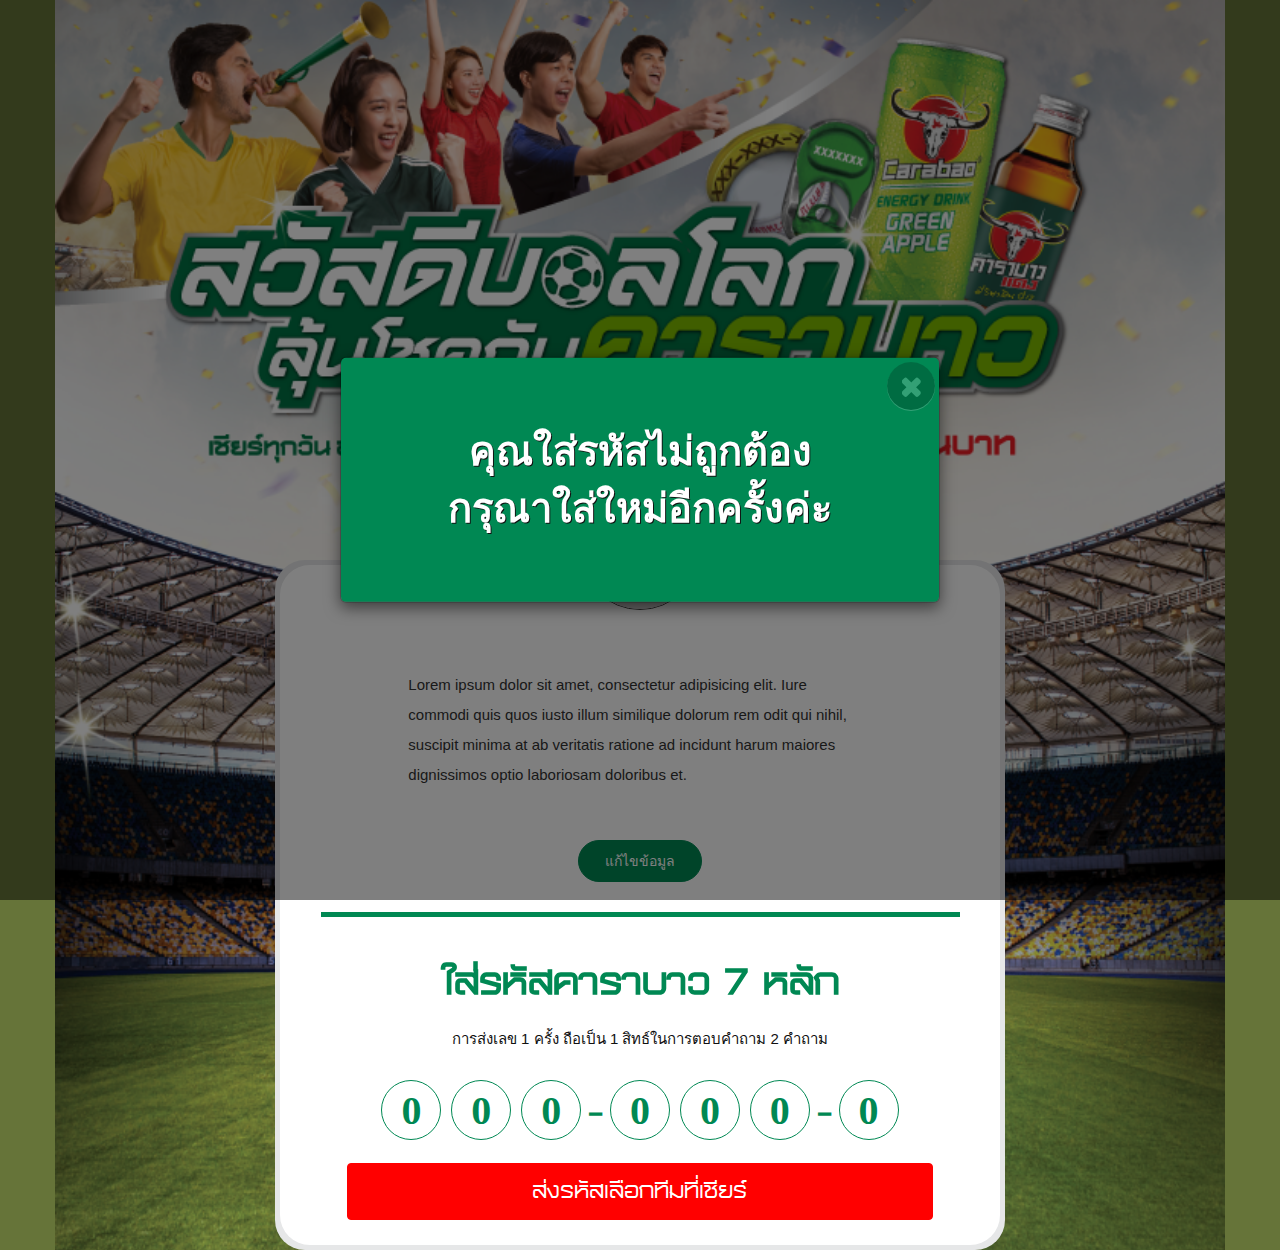
<file: page1-1.html>
<!DOCTYPE html>
<html lang="en">
	<head>
		<meta charset="UTF-8">
		<meta name="viewport" content="width=device-width, initial-scale=1">
		<title>Football World Cups</title>

		<link rel="stylesheet" href="https://stackpath.bootstrapcdn.com/bootstrap/3.3.7/css/bootstrap.min.css">
		<link rel="stylesheet" href="https://cdnjs.cloudflare.com/ajax/libs/font-awesome/4.7.0/css/font-awesome.min.css">
		<link rel="stylesheet" href="assets/css/style.css">
	</head>
	<body>

		<div class="container container-bg">
			<div class="col-md-8 col-md-offset-2">
				<div id="main" class="panel-main">
					<div class="panel-sub">
						<div class="profile">
							<div class="circle-image text-center">
								<div class="position-image">
									<img src="assets/images/user.png" alt="" class="img-circle">
								</div>
							</div>
							<div class="row">
								<div class="col-sm-1 col-md-8 col-md-offset-2">
									<p class="profile-desc">
										Lorem ipsum dolor sit amet, consectetur adipisicing elit. Iure commodi quis quos iusto illum similique dolorum rem odit qui nihil, suscipit minima at ab veritatis ratione ad incidunt harum maiores dignissimos optio laboriosam doloribus et.
									</p>
								</div>
							</div>
						</div>
						<div class="text-center">
							<button class="btn btn-success btn-green">
								แก้ไขข้อมูล
							</button>
						</div>
						
						<div class="line line-green"></div>
						<p class="text-main text-center">
							ใส่รหัสคาราบาว 7 หลัก
						</p>
						<span class="text-sub text-center"> 
							การส่งเลข 1 ครั้ง ถือเป็น 1 สิทธ์ในการตอบคำถาม 2 คำถาม
						</span>
						<div class="text-center">
							<div class="phone-number">
								<div class="number-circle">0</div>
								<div class="number-circle">0</div>
								<div class="number-circle">0</div>
								<div class="markline">-</div>
								<div class="number-circle">0</div>
								<div class="number-circle">0</div>
								<div class="number-circle">0</div>
								<div class="markline">-</div>
								<div class="number-circle">0</div>
							</div>
						</div>
						<div class="row">
							<div class="col-md-10 col-md-offset-1">
								<button class="btn btn-danger btn-block btn-red font-dbr">
									ส่งรหัสเลือกทีมที่เชียร์
								</button>
							</div>
						</div>
					</div>
				</div>
			</div>
		</div>

		<!-- Modal -->
		<div class="modal fade" id="wrongPass" tabindex="-1" role="dialog" aria-labelledby="wrongPassLabel">
			<div class="modal-dialog modal-dialog-center" role="document">
				<div class="modal-content modal-bg">
					<div class="modal-body text-center">
						คุณใส่รหัสไม่ถูกต้อง<br>กรุณาใส่ใหม่อีกครั้งค่ะ
						<div class="modal-closed">
							<button type="button" class="close" data-dismiss="modal" aria-label="Close">
								<span class="fa-stack fa-lg">
									<i class="fa fa-circle fa-stack-2x"></i>
									<i class="fa fa-times fa-stack-1x fa-inverse"></i>
								</span>
							</button>
						</div>
					</div>
				</div>
			</div>
		</div>

		<script src="https://code.jquery.com/jquery-3.3.1.min.js"></script>
		<script src="https://stackpath.bootstrapcdn.com/bootstrap/3.3.7/js/bootstrap.min.js"></script>
		<script src="assets/js/app.js"></script>
		<script type="text/javascript">
			$( document ).ready(function() {
				$("#wrongPass").modal('show');
				jQuery(".event-checked").val("");
			});
		</script>
	</body>
</html>
</file>
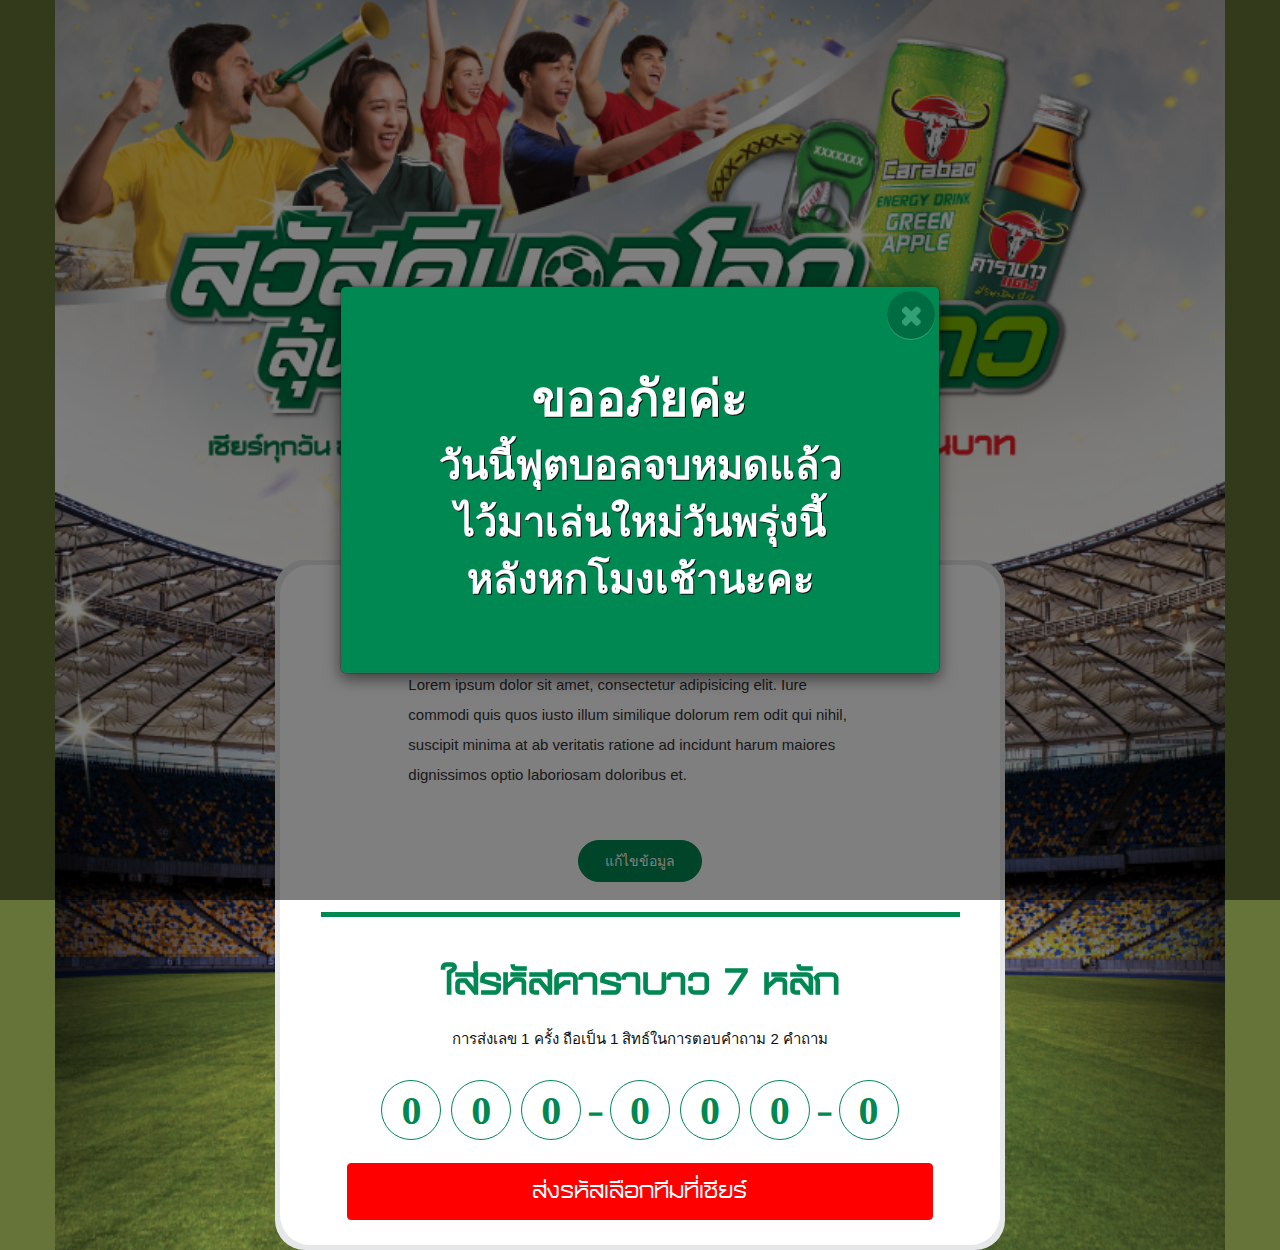
<file: page1-2.html>
<!DOCTYPE html>
<html lang="en">
	<head>
		<meta charset="UTF-8">
		<meta name="viewport" content="width=device-width, initial-scale=1">
		<title>Football World Cups</title>

		<link rel="stylesheet" href="https://stackpath.bootstrapcdn.com/bootstrap/3.3.7/css/bootstrap.min.css">
		<link rel="stylesheet" href="https://cdnjs.cloudflare.com/ajax/libs/font-awesome/4.7.0/css/font-awesome.min.css">
		<link rel="stylesheet" href="assets/css/style.css">
	</head>
	<body>

		<div class="container container-bg">
			<div class="col-md-8 col-md-offset-2">
				<div id="main" class="panel-main">
					<div class="panel-sub">
						<div class="profile">
							<div class="circle-image text-center">
								<div class="position-image">
									<img src="assets/images/user.png" alt="" class="img-circle">
								</div>
							</div>
							<div class="row">
								<div class="col-sm-1 col-md-8 col-md-offset-2">
									<p class="profile-desc">
										Lorem ipsum dolor sit amet, consectetur adipisicing elit. Iure commodi quis quos iusto illum similique dolorum rem odit qui nihil, suscipit minima at ab veritatis ratione ad incidunt harum maiores dignissimos optio laboriosam doloribus et.
									</p>
								</div>
							</div>
						</div>
						<div class="text-center">
							<button class="btn btn-success btn-green">
								แก้ไขข้อมูล
							</button>
						</div>
						
						<div class="line line-green"></div>
						<p class="text-main text-center">
							ใส่รหัสคาราบาว 7 หลัก
						</p>
						<span class="text-sub text-center"> 
							การส่งเลข 1 ครั้ง ถือเป็น 1 สิทธ์ในการตอบคำถาม 2 คำถาม
						</span>
						<div class="text-center">
							<div class="phone-number">
								<div class="number-circle">0</div>
								<div class="number-circle">0</div>
								<div class="number-circle">0</div>
								<div class="markline">-</div>
								<div class="number-circle">0</div>
								<div class="number-circle">0</div>
								<div class="number-circle">0</div>
								<div class="markline">-</div>
								<div class="number-circle">0</div>
							</div>
						</div>
						<div class="row">
							<div class="col-md-10 col-md-offset-1">
								<button class="btn btn-danger btn-block btn-red font-dbr">
									ส่งรหัสเลือกทีมที่เชียร์
								</button>
							</div>
						</div>
					</div>
				</div>
			</div>
		</div>

		<!-- Modal -->
		<div class="modal fade" id="alert" tabindex="-1" role="dialog" aria-labelledby="alertLabel">
			<div class="modal-dialog modal-dialog-center" role="document">
				<div class="modal-content modal-bg">
					<div class="modal-body text-center">
						<h1>ขออภัยค่ะ</h1>
						วันนี้ฟุตบอลจบหมดแล้ว<br>ไว้มาเล่นใหม่วันพรุ่งนี้<br>หลังหกโมงเช้านะคะ
						<div class="modal-closed">
							<button type="button" class="close" data-dismiss="modal" aria-label="Close">
								<span class="fa-stack fa-lg">
									<i class="fa fa-circle fa-stack-2x"></i>
									<i class="fa fa-times fa-stack-1x fa-inverse"></i>
								</span>
							</button>
						</div>
					</div>
				</div>
			</div>
		</div>

		<script src="https://code.jquery.com/jquery-3.3.1.min.js"></script>
		<script src="https://stackpath.bootstrapcdn.com/bootstrap/3.3.7/js/bootstrap.min.js"></script>
		<script src="assets/js/app.js"></script>
		<script type="text/javascript">
			$( document ).ready(function() {
				$("#alert").modal('show');
				jQuery(".event-checked").val("");
			});
		</script>
	</body>
</html>
</file>
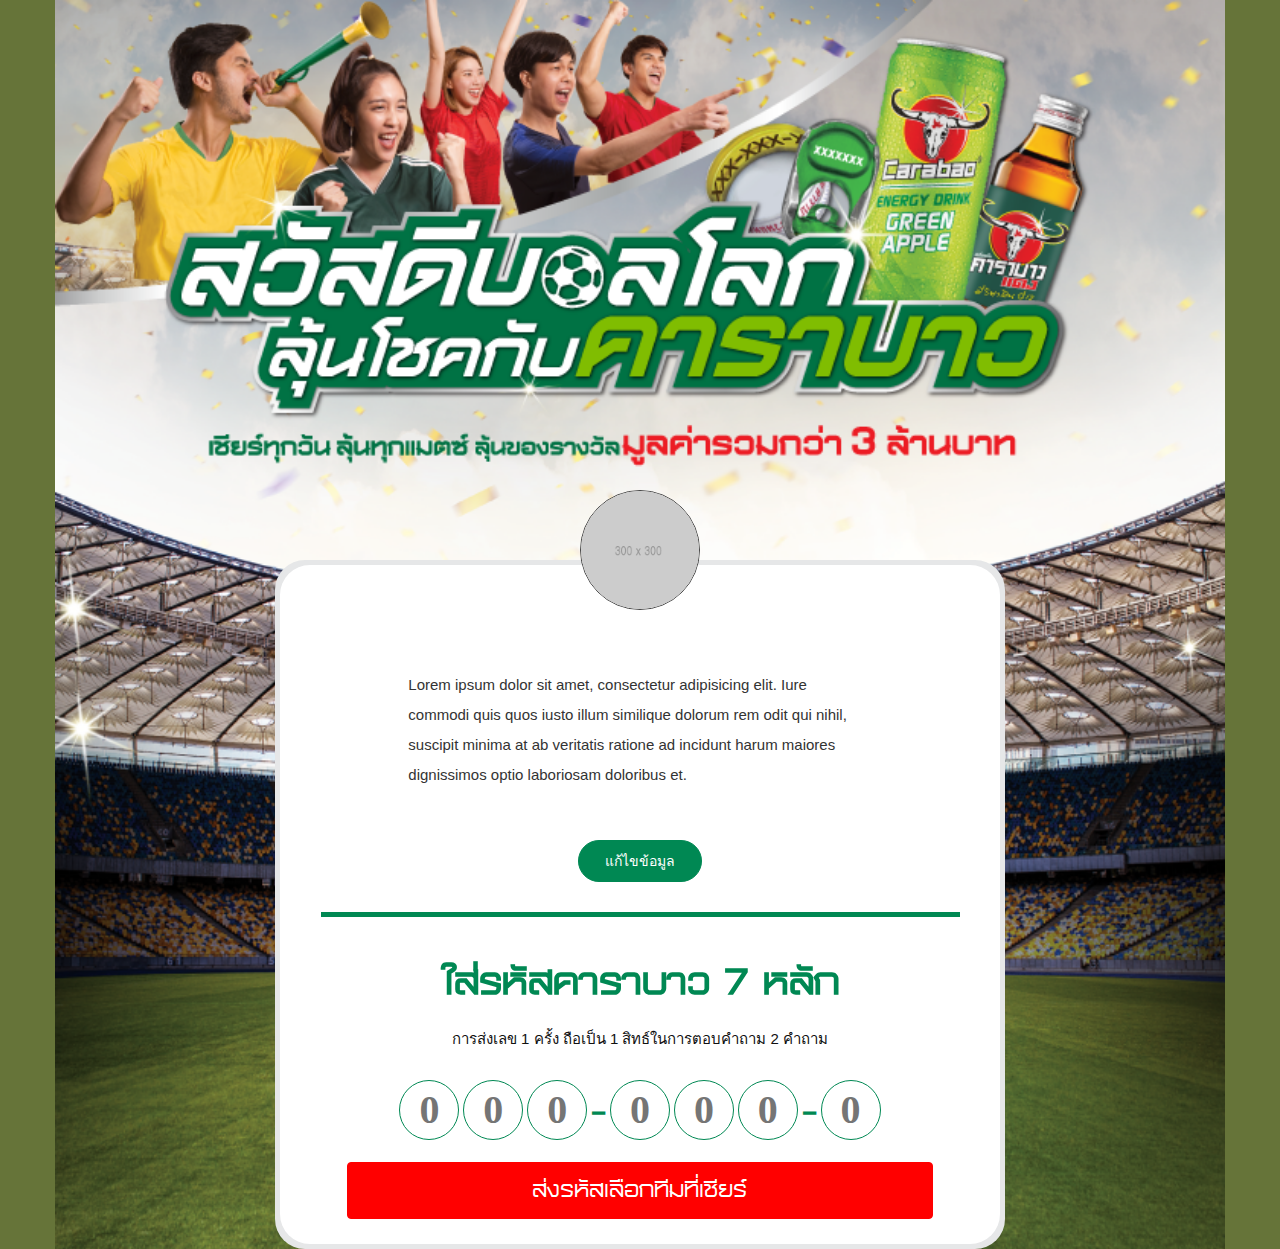
<file: page1.html>
<!DOCTYPE html>
<html lang="en">
	<head>
		<meta charset="UTF-8">
		<meta name="viewport" content="width=device-width, initial-scale=1">
		<title>Football World Cups</title>

		<link rel="stylesheet" href="https://stackpath.bootstrapcdn.com/bootstrap/3.3.7/css/bootstrap.min.css">
		<link rel="stylesheet" href="https://cdnjs.cloudflare.com/ajax/libs/font-awesome/4.7.0/css/font-awesome.min.css">
		<link rel="stylesheet" href="assets/css/style.css">
	</head>
	<body>

		<div class="container container-bg">
			<div class="col-md-8 col-md-offset-2">
				<div id="main" class="panel-main">
					<div class="panel-sub">
						<form action="" method="POST" id="submit">
							<div class="profile">
								<div class="circle-image text-center">
									<div class="position-image">
										<img src="assets/images/user.png" alt="" class="img-circle">
									</div>
								</div>
								<div class="row">
									<div class="col-sm-1 col-md-8 col-md-offset-2">
										<p class="profile-desc">
											Lorem ipsum dolor sit amet, consectetur adipisicing elit. Iure commodi quis quos iusto illum similique dolorum rem odit qui nihil, suscipit minima at ab veritatis ratione ad incidunt harum maiores dignissimos optio laboriosam doloribus et.
										</p>
									</div>
								</div>
							</div>
							<div class="text-center">
								<button class="btn btn-success btn-green">
									แก้ไขข้อมูล
								</button>
							</div>
							
							<div class="line line-green"></div>
							<p class="text-main text-center">
								ใส่รหัสคาราบาว 7 หลัก
							</p>
							<span class="text-sub text-center"> 
								การส่งเลข 1 ครั้ง ถือเป็น 1 สิทธ์ในการตอบคำถาม 2 คำถาม
							</span>
							<div class="text-center">
								<div class="phone-number">
									<input type="text" id="num-1" class="input-circle input-small event-checked" value="" placeholder="0">
									<input type="text" id="num-2" class="input-circle input-small event-checked" value="" placeholder="0">
									<input type="text" id="num-3" class="input-circle input-small event-checked" value="" placeholder="0">
									<div class="markline">-</div>
									<input type="text" id="num-4" class="input-circle input-small event-checked" value="" placeholder="0">
									<input type="text" id="num-5" class="input-circle input-small event-checked" value="" placeholder="0">
									<input type="text" id="num-6" class="input-circle input-small event-checked" value="" placeholder="0">
									<div class="markline">-</div>
									<input type="text" id="num-7" class="input-circle input-small event-checked" value="" placeholder="0">
								</div>
							</div>
							<div class="row">
								<div class="col-md-10 col-md-offset-1">
									<button id="submit-btn" class="btn btn-danger btn-block btn-red font-dbr">
										ส่งรหัสเลือกทีมที่เชียร์
									</button>
								</div>
							</div>
						</form>
					</div>
				</div>
			</div>
		</div>

		<!-- Modal -->
		<div class="modal fade" id="numberMore" tabindex="-1" role="dialog" aria-labelledby="numberMoreLabel">
			<div class="modal-dialog modal-dialog-center" role="document">
				<div class="modal-content modal-bg">
					<div class="modal-body text-center">
						<h1>ขออภัยค่ะ</h1>
						คุณกรอกเลขเกิน กรุณาใส่ตัวเลขใหม่อีกครั้งค่ะ
					</div>
				</div>
			</div>
		</div>

		<div class="modal fade" id="inputType" tabindex="-1" role="dialog" aria-labelledby="inputTypeLabel">
			<div class="modal-dialog modal-dialog-center" role="document">
				<div class="modal-content modal-bg">
					<div class="modal-body text-center">
						<h1>ขออภัยค่ะ</h1>
						คุณไม่ได้กรอกตัวเลข
					</div>
				</div>
			</div>
		</div>

		<script src="https://code.jquery.com/jquery-3.3.1.min.js"></script>
		<script src="https://stackpath.bootstrapcdn.com/bootstrap/3.3.7/js/bootstrap.min.js"></script>
		<script src="assets/js/app.js"></script>
		<script type="text/javascript">
			jQuery(".event-checked").on('keyup', function(e){
			
				if(this.value.length > 1){
					//jQuery("#numberMore").modal('show');
					jQuery(this).val("");
					return false;
				}
				/*
				if(!jQuery.isNumeric(this.value)){
					jQuery("#inputType").modal('show');
					jQuery(this).val("");
					return false;
				}
				*/

				var nextID = parseInt(this.id.replace('num-', ''))+1;
				var PrevID = parseInt(this.id.replace('num-', ''))-1;

				if(e.keyCode == 46 || e.keyCode == 8){
					if(PrevID > 0){
						jQuery("#num-"+PrevID).val("");
						jQuery("#num-"+PrevID).focus();
					}
				} else {
					if(nextID < 8){
						jQuery("#num-"+nextID).focus();
					}
				}

				if(!(/^\d+$/.test(this.value))){
					jQuery(this).val("");
					return false;
				}
			});

			jQuery("#submit").on('submit', function(e){
				var checked = false;
				if (!e.isDefaultPrevented()) {
					for( var init = 1; init <= 7 ; init++){
						if( jQuery("#num-"+init).val().length > 1){
							jQuery("#numberMore").modal('show');
							jQuery(".event-checked").val("");
							return false;
						} else if(!jQuery.isNumeric(jQuery("#num-"+init).val())){
							jQuery("#inputType").modal('show');
							jQuery(this).val("");
							return false;
						}else {
							checked = true;
						}
					}
				}
				jQuery("#submit-btn").addClass('disabled');
				return false;
			});
		</script>
	</body>
</html>
</file>
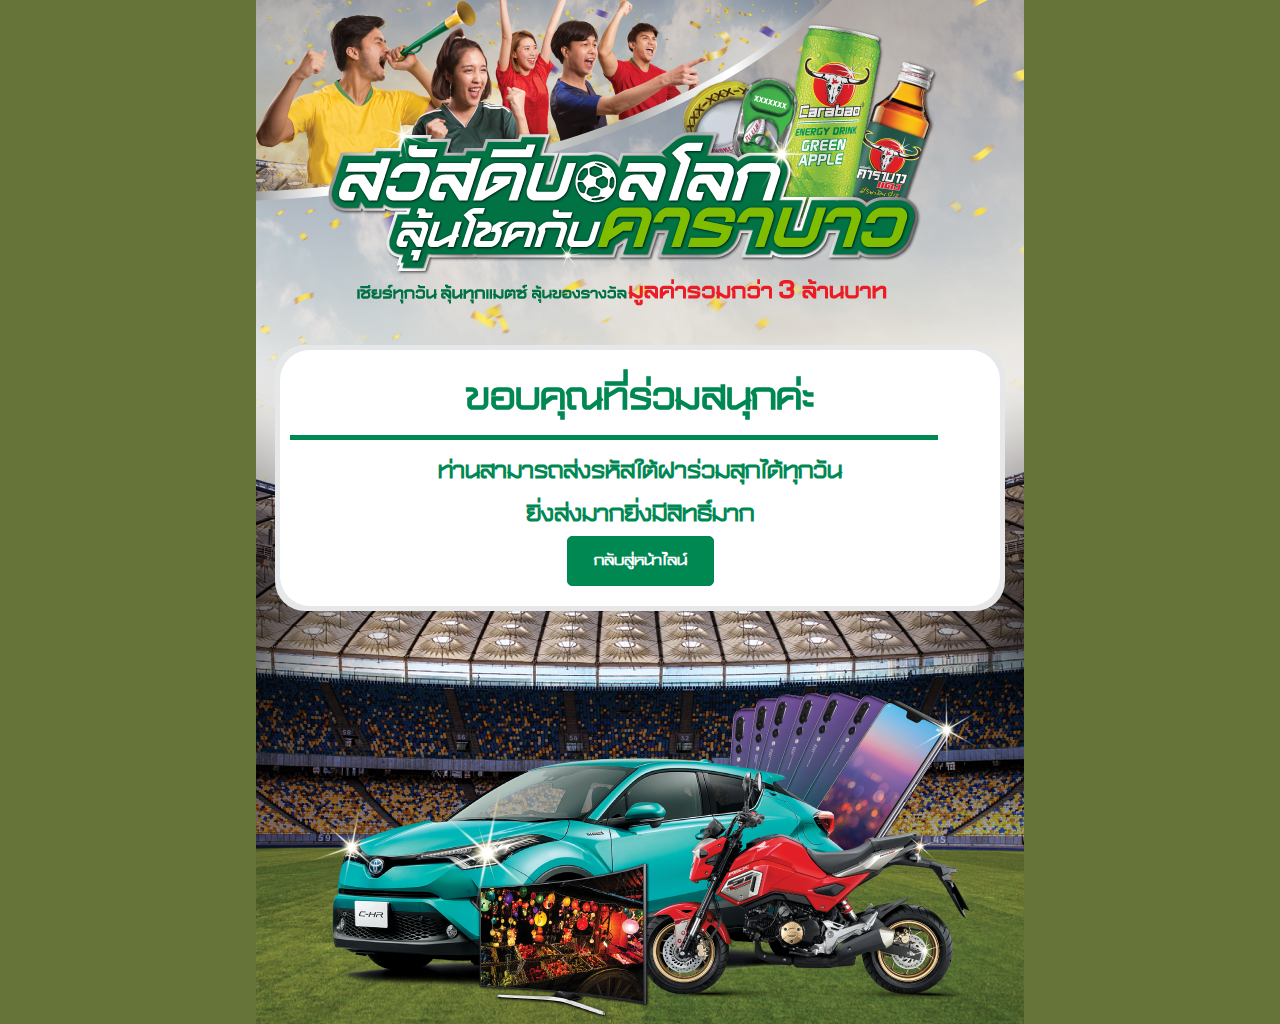
<file: page2.html>
<!DOCTYPE html>
<html lang="en">
	<head>
		<meta charset="UTF-8">
		<meta name="viewport" content="width=device-width, initial-scale=1">
		<title>Football World Cups</title>

		<link rel="stylesheet" href="https://stackpath.bootstrapcdn.com/bootstrap/3.3.7/css/bootstrap.min.css">
		<link rel="stylesheet" href="assets/css/style.css">
	</head>
	<body class="no-padding page-2">
		<div class="container container-bg-page-2">
			<div class="col-md-8 col-md-offset-2">
				<div id="main" class="panel-main">
					<div class="panel-sub panel-modal">
						<div class="text-center">
							<h1 class="main-success-text">ขอบคุณที่ร่วมสนุกค่ะ</h1>
						</div>
						<div class="line line-green"></div>
						<div class="text-center text-green">
							<p>ท่านสามารถส่งรหัสใต้ฝาร่วมสุกได้ทุกวัน</p>
							<p>ยิ่งส่งมากยิ่งมีสิทธิ์มาก</p>
						</div>
						<div class="text-center">
							<a href="#" class="btn btn-success btn-green btn-square font-dbr font-btn ">
								กลับสู่หน้าไลน์
							</a>
						</div>
					</div>
				</div>
			</div>
		</div>

		<script src="https://code.jquery.com/jquery-3.3.1.min.js"></script>
		<script src="https://stackpath.bootstrapcdn.com/bootstrap/3.3.7/js/bootstrap.min.js"></script>
		<script src="assets/js/app.js"></script>
	</body>
</html>
</file>
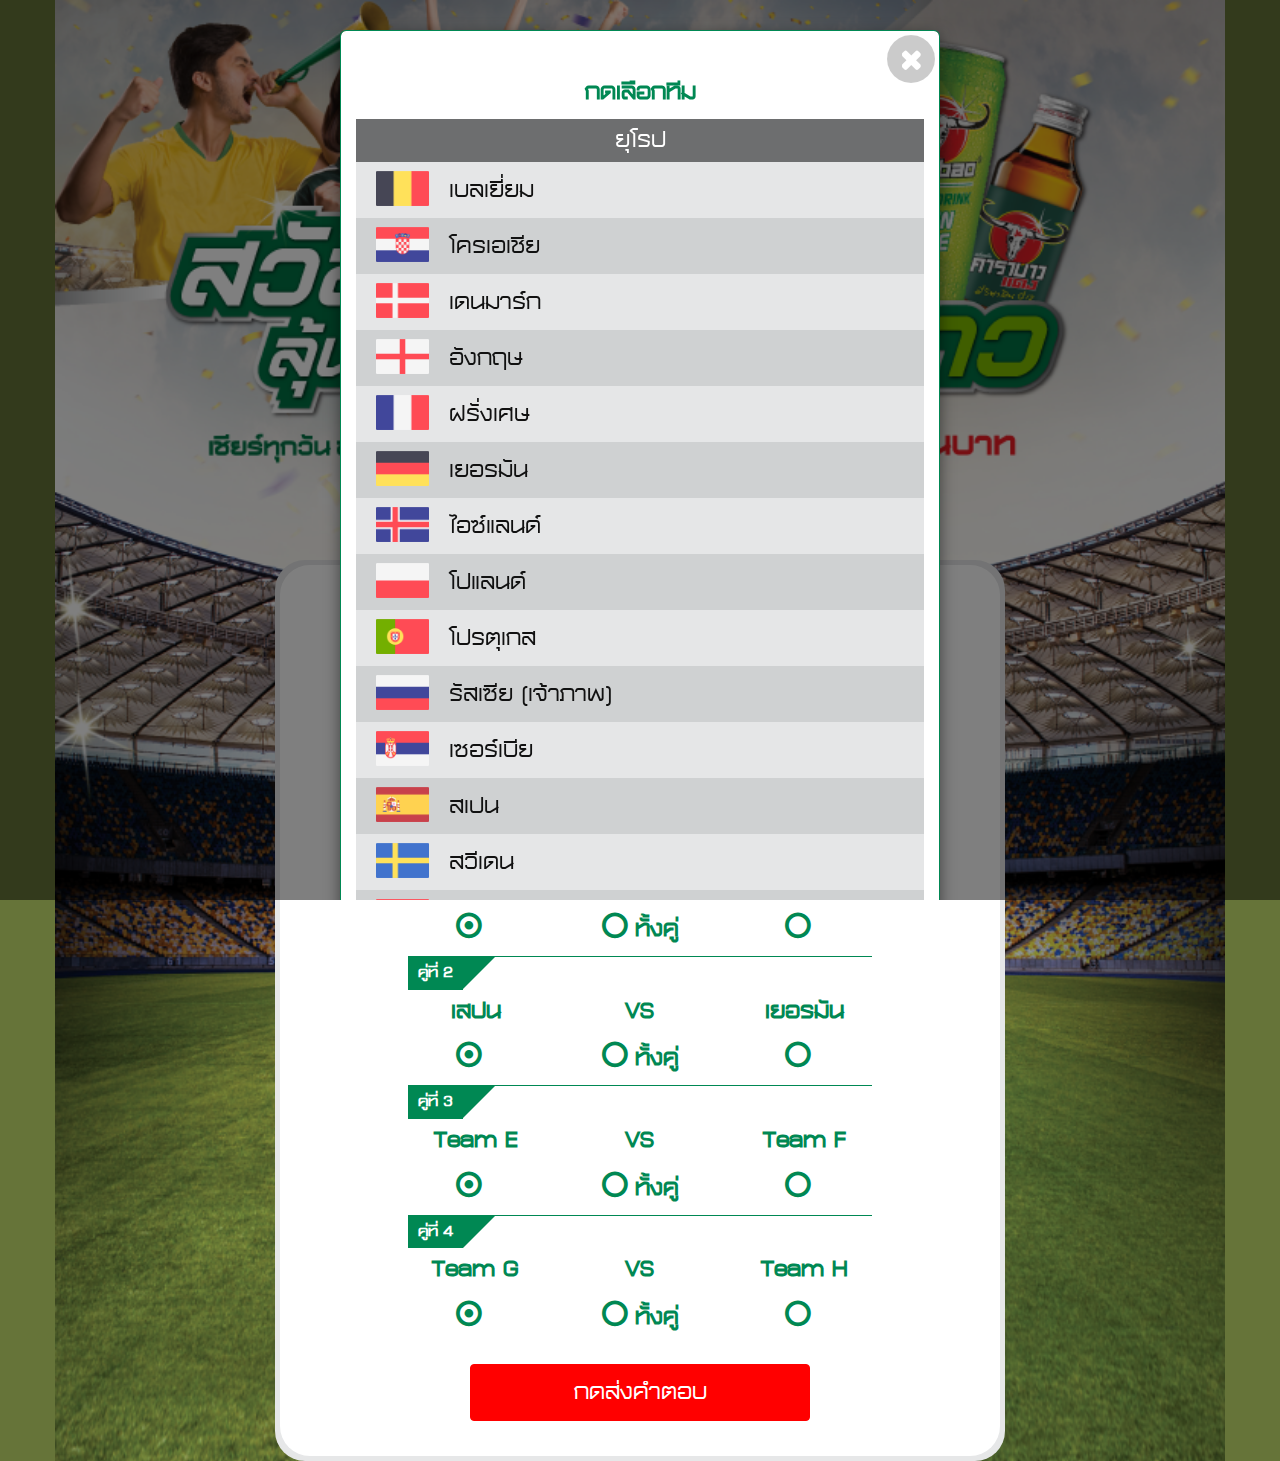
<file: page3-1.html>
<!DOCTYPE html>
<html lang="en">
	<head>
		<meta charset="UTF-8">
		<meta name="viewport" content="width=device-width, initial-scale=1">
		<title>Football World Cups</title>

		<link rel="stylesheet" href="https://stackpath.bootstrapcdn.com/bootstrap/3.3.7/css/bootstrap.min.css">
		<link rel="stylesheet" href="https://cdnjs.cloudflare.com/ajax/libs/font-awesome/4.7.0/css/font-awesome.min.css">
		<link rel="stylesheet" href="assets/css/style.css">
	</head>
	<body>

		<div class="container container-bg">
			<div class="col-md-8 col-md-offset-2">
				<div id="main" class="panel-main">
					<div class="panel-sub">
						<div class="section">
							<div class="row">
								<div class="col-md-8 col-md-offset-2">
									<div class="header">
										<span>1</span>
										<span class="full small-text">ทีมที่คุณเชียร์เป็นแชมป์บอลโลก</span>
										<div class="clearfix"></div>
									</div>
									<div class="body">
										<div class="row">
											<div class="col-md-8 col-md-offset-2">
												<div class="text-center">
													<button class="btn btn-success btn-green btn-converse btn-block" 
														data-toggle="modal" data-target="#chooseTeam" type="button" id="place-nation">
														<div id="place-item">
															กดเลือกทีม
															<span class="text-right">
																<i class="glyphicon glyphicon-menu-down" aria-hidden="true"></i>
															</span>
														</div>
														<div class="clearfix"></div>
													</button>
												</div>
											</div>
										</div>
									</div>
								</div>
							</div>
						</div>
						<div class="section">
							<div class="row">
								<div class="col-md-8 col-md-offset-2">
									<div class="header">
										<span>2</span>
										<span class="full small-text">ส่งชื่อทีมที่คุณเชียร์</span>
										<div class="clearfix"></div>
									</div>
									<div class="body">
										<p class="body-text text-center">เลือกได้ 1 คำตอบเท่านั้น</p>
										<form action="" method="POST">
											<div class="matches">
												<div class="bartop">
													<div class="bar">คู่ที่ 1</div>
													<div class="triangle"></div>
													<div class="clearfix"></div>
												</div>
												<div class="row">
													<div class="col-md-4">
														<div class="text-center">
															<label for="label1">อังกฤษ</label>
															<div class="form-check">
																<label>
																	<input type="radio" id="label1" name="radio" checked> 
																	<span class="label-text">&nbsp;</span>
																</label>
															</div>
														</div>
													</div>
													<div class="col-md-4">
														<div class="text-center">
															<label for="label2">VS</label>
															<div class="form-check">
																<label>
																	<input type="radio" id="label2" name="radio"> 
																	<span class="label-text"><span class="label-font">ทั้งคู่</span></span>
																</label>
															</div>
														</div>
													</div>
													<div class="col-md-4">
														<div class="text-center">
															<label for="label3">ฝรั่งเศษ</label>
															<div class="form-check">
																<label>
																	<input type="radio" id="label3" name="radio"> 
																	<span class="label-text">&nbsp;</span>
																</label>
															</div>
														</div>
													</div>
												</div>
											</div>

											<div class="matches">
												<div class="bartop">
													<div class="bar">คู่ที่ 2</div>
													<div class="triangle"></div>
													<div class="clearfix"></div>
												</div>
												<div class="row">
													<div class="col-md-4">
														<div class="text-center">
															<label for="label2-1">เสปน</label>
															<div class="form-check">
																<label>
																	<input type="radio" id="label2-1" name="radio2" checked> 
																	<span class="label-text">&nbsp;</span>
																</label>
															</div>
														</div>
													</div>
													<div class="col-md-4">
														<div class="text-center">
															<label for="label2-2">VS</label>
															<div class="form-check">
																<label>
																	<input type="radio" id="label2-2" name="radio2"> 
																	<span class="label-text"><span class="label-font">ทั้งคู่</span></span>
																</label>
															</div>
														</div>
													</div>
													<div class="col-md-4">
														<div class="text-center">
															<label for="label2-3">เยอรมัน</label>
															<div class="form-check">
																<label>
																	<input type="radio" id="label2-3" name="radio2"> 
																	<span class="label-text">&nbsp;</span>
																</label>
															</div>
														</div>
													</div>
												</div>
											</div>

											<div class="matches">
												<div class="bartop">
													<div class="bar">คู่ที่ 3</div>
													<div class="triangle"></div>
													<div class="clearfix"></div>
												</div>
												<div class="row">
													<div class="col-md-4">
														<div class="text-center">
															<label for="label3-1">Team E</label>
															<div class="form-check">
																<label>
																	<input type="radio" id="label3-1" name="radio3" checked> 
																	<span class="label-text">&nbsp;</span>
																</label>
															</div>
														</div>
													</div>
													<div class="col-md-4">
														<div class="text-center">
															<label for="label3-2">VS</label>
															<div class="form-check">
																<label>
																	<input type="radio" id="label3-2" name="radio3"> 
																	<span class="label-text"><span class="label-font">ทั้งคู่</span></span>
																</label>
															</div>
														</div>
													</div>
													<div class="col-md-4">
														<div class="text-center">
															<label for="label3-3">Team F</label>
															<div class="form-check">
																<label>
																	<input type="radio" id="label3-3" name="radio3"> 
																	<span class="label-text">&nbsp;</span>
																</label>
															</div>
														</div>
													</div>
												</div>
											</div>

											<div class="matches">
												<div class="bartop">
													<div class="bar">คู่ที่ 4</div>
													<div class="triangle"></div>
													<div class="clearfix"></div>
												</div>
												<div class="row">
													<div class="col-md-4">
														<div class="text-center">
															<label for="label4-1">Team G</label>
															<div class="form-check">
																<label>
																	<input type="radio" id="label4-1" name="radio4" checked> 
																	<span class="label-text">&nbsp;</span>
																</label>
															</div>
														</div>
													</div>
													<div class="col-md-4">
														<div class="text-center">
															<label for="label4-2">VS</label>
															<div class="form-check">
																<label>
																	<input type="radio" id="label4-2" name="radio4"> 
																	<span class="label-text"><span class="label-font">ทั้งคู่</span></span>
																</label>
															</div>
														</div>
													</div>
													<div class="col-md-4">
														<div class="text-center">
															<label for="label4-3">Team H</label>
															<div class="form-check">
																<label>
																	<input type="radio" id="label4-3" name="radio4"> 
																	<span class="label-text">&nbsp;</span>
																</label>
															</div>
														</div>
													</div>
												</div>
											</div>
											<input type="hidden" name="nationality" id="nationality" value="0">
										</form>
									</div>
								</div>
							</div>

							<div class="row">
								<div class="col-md-6 col-md-offset-3">
									<button class="btn btn-danger btn-block btn-red font-dbr">
										กดส่งคำตอบ
									</button>
								</div>
							</div>
						</div>
					</div>
				</div>
			</div>
		</div>

		<div class="modal fade" id="chooseTeam" tabindex="-1" role="dialog" aria-labelledby="chooseTeamLabel">
			<div class="modal-dialog" role="document">
				<div class="modal-content modal-choose">
					<div class="modal-body">
						<h1 class="text-center">กดเลือกทีม</h1>

						<div class="group-items">
							<div class="title text-center">ยุโรป</div>
							<ul>
								<li data-image="belgium" data-id="0" data-name="เบลเยี่ยม">
									<span class="image">
										<img src="assets/images/nationality/belgium.png" alt="">
									</span>
									<span class="name">
										เบลเยี่ยม
									</span>
									<div class="clearfix"></div>
								</li>
								<li data-image="croatia" data-id="1" data-name="โครเอเชีย">
									<span class="image">
										<img src="assets/images/nationality/croatia.png" alt="">
									</span>
									<span class="name">
										โครเอเชีย
									</span>
									<div class="clearfix"></div>
								</li>
								<li data-image="denmark" data-id="2" data-name="เดนมาร์ก">
									<span class="image">
										<img src="assets/images/nationality/denmark.png" alt="">
									</span>
									<span class="name">
										เดนมาร์ก
									</span>
									<div class="clearfix"></div>
								</li>
								<li data-image="england" data-id="3" data-name="อังกฤษ">
									<span class="image">
										<img src="assets/images/nationality/england.png" alt="">
									</span>
									<span class="name">
										อังกฤษ
									</span>
									<div class="clearfix"></div>
								</li>
								<li data-image="france" data-id="4" data-name="ฝรั่งเศษ">
									<span class="image">
										<img src="assets/images/nationality/france.png" alt="">
									</span>
									<span class="name">
										ฝรั่งเศษ
									</span>
									<div class="clearfix"></div>
								</li>
								<li data-image="germany" data-id="5" data-name="เยอรมัน">
									<span class="image">
										<img src="assets/images/nationality/germany.png" alt="">
									</span>
									<span class="name">
										เยอรมัน
									</span>
									<div class="clearfix"></div>
								</li>
								<li data-image="iceland" data-id="6" data-name="ไอซ์แลนด์">
									<span class="image">
										<img src="assets/images/nationality/iceland.png" alt="">
									</span>
									<span class="name">
										ไอซ์แลนด์
									</span>
									<div class="clearfix"></div>
								</li>
								<li data-image="poland" data-id="7" data-name="โปแลนด์">
									<span class="image">
										<img src="assets/images/nationality/poland.png" alt="">
									</span>
									<span class="name">
										โปแลนด์
									</span>
									<div class="clearfix"></div>
								</li>
								<li data-image="portugal" data-id="8" data-name="โปรตุเกส">
									<span class="image">
										<img src="assets/images/nationality/portugal.png" alt="">
									</span>
									<span class="name">
										โปรตุเกส
									</span>
									<div class="clearfix"></div>
								</li>
								<li data-image="russia" data-id="9" data-name="รัสเซีย (เจ้าภาพ)">
									<span class="image">
										<img src="assets/images/nationality/russia.png" alt="">
									</span>
									<span class="name">
										รัสเซีย (เจ้าภาพ)
									</span>
									<div class="clearfix"></div>
								</li>
								<li data-image="serbia" data-id="10" data-name="เซอร์เบีย">
									<span class="image">
										<img src="assets/images/nationality/serbia.png" alt="">
									</span>
									<span class="name">
										เซอร์เบีย
									</span>
									<div class="clearfix"></div>
								</li>
								<li data-image="spain" data-id="11" data-name="สเปน">
									<span class="image">
										<img src="assets/images/nationality/spain.png" alt="">
									</span>
									<span class="name">
										สเปน
									</span>
									<div class="clearfix"></div>
								</li>
								<li data-image="sweden" data-id="12" data-name="สวีเดน">
									<span class="image">
										<img src="assets/images/nationality/sweden.png" alt="">
									</span>
									<span class="name">
										สวีเดน
									</span>
									<div class="clearfix"></div>
								</li>
								<li data-image="switzerland" data-id="13" data-name="สวิตเซอร์แลนด์"">
									<span class="image">
										<img src="assets/images/nationality/switzerland.png" alt="">
									</span>
									<span class="name">
										สวิตเซอร์แลนด์
									</span>
									<div class="clearfix"></div>
								</li>
							</ul>
						</div>

						<div class="group-items">
							<div class="title text-center">อเมริกาใต้</div>
							<ul>
								<li data-image="argentina" data-id="14" data-name="อาร์เจนตินา">
									<span class="image">
										<img src="assets/images/nationality/argentina.png" alt="">
									</span>
									<span class="name">
										อาร์เจนตินา
									</span>
									<div class="clearfix"></div>
								</li>
								<li data-image="brazil" data-id="15" data-name="บราซิล">
									<span class="image">
										<img src="assets/images/nationality/brazil.png" alt="">
									</span>
									<span class="name">
										บราซิล
									</span>
									<div class="clearfix"></div>
								</li>
								<li data-image="colombia" data-id="16" data-name="โคลอมเบีย">
									<span class="image">
										<img src="assets/images/nationality/colombia.png" alt="">
									</span>
									<span class="name">
										โคลอมเบีย
									</span>
									<div class="clearfix"></div>
								</li>
								<li data-image="peru" data-id="17" data-name="เปรู">
									<span class="image">
										<img src="assets/images/nationality/peru.png" alt="">
									</span>
									<span class="name">
										เปรู
									</span>
									<div class="clearfix"></div>
								</li>
								<li data-image="uruguay" data-id="18" data-name="อุรุกวัย">
									<span class="image">
										<img src="assets/images/nationality/uruguay.png" alt="">
									</span>
									<span class="name">
										อุรุกวัย
									</span>
									<div class="clearfix"></div>
								</li>
							</ul>
						</div>

						<div class="group-items">
							<div class="title text-center">เอเชีย</div>
							<ul>
								<li data-image="australia" data-id="19" data-name="ออสเตรเลีย">
									<span class="image">
										<img src="assets/images/nationality/australia.png" alt="">
									</span>
									<span class="name">
										ออสเตรเลีย
									</span>
									<div class="clearfix"></div>
								</li>
								<li data-image="iran" data-id="20" data-name="อิหร่าน">
									<span class="image">
										<img src="assets/images/nationality/iran.png" alt="">
									</span>
									<span class="name">
										อิหร่าน
									</span>
									<div class="clearfix"></div>
								</li>
								<li data-image="japan" data-id="21" data-name="ญี่ปุ่น">
									<span class="image">
										<img src="assets/images/nationality/japan.png" alt="">
									</span>
									<span class="name">
										ญี่ปุ่น
									</span>
									<div class="clearfix"></div>
								</li>
								<li data-image="saudi-arabia" data-id="22" data-name="ซาอุดิอาระเบีย">
									<span class="image">
										<img src="assets/images/nationality/saudi-arabia.png" alt="">
									</span>
									<span class="name">
										ซาอุดิอาระเบีย
									</span>
									<div class="clearfix"></div>
								</li>
								<li data-image="south-korea" data-id="23" data-name="เกาหลีใต้">
									<span class="image">
										<img src="assets/images/nationality/south-korea.png" alt="">
									</span>
									<span class="name">
										เกาหลีใต้
									</span>
									<div class="clearfix"></div>
								</li>
							</ul>
						</div>

						<div class="group-items">
							<div class="title text-center">แอฟริกา</div>
							<ul>
								<li data-image="egypt" data-id="24" data-name="อียิปต์">
									<span class="image">
										<img src="assets/images/nationality/egypt.png" alt="">
									</span>
									<span class="name">
										อียิปต์
									</span>
									<div class="clearfix"></div>
								</li>
								<li data-image="morocco" data-id="25" data-name="โมร็อกโก"">
									<span class="image">
										<img src="assets/images/nationality/morocco.png" alt="">
									</span>
									<span class="name">
										โมร็อกโก
									</span>
									<div class="clearfix"></div>
								</li>
								<li data-image="nigeria" data-id="26" data-name="ไนจีเรีย">
									<span class="image">
										<img src="assets/images/nationality/nigeria.png" alt="">
									</span>
									<span class="name">
										ไนจีเรีย
									</span>
									<div class="clearfix"></div>
								</li>
								<li data-image="senegal" data-id="27" data-name="เซเนกัล">
									<span class="image">
										<img src="assets/images/nationality/senegal.png" alt="">
									</span>
									<span class="name">
										เซเนกัล
									</span>
									<div class="clearfix"></div>
								</li>
								<li data-image="tunisia" data-id="28" data-name="ตูนิเซีย">
									<span class="image">
										<img src="assets/images/nationality/tunisia.png" alt="">
									</span>
									<span class="name">
										ตูนิเซีย
									</span>
									<div class="clearfix"></div>
								</li>
							</ul>
						</div>

						<div class="group-items">
							<div class="title text-center">อเมริกาเหนือ, กลาง และแคริบเบียน</div>
							<ul>
								<li data-image="costa-rica" data-id="29" data-name="คอสตาริกา">
									<span class="image">
										<img src="assets/images/nationality/costa-rica.png" alt="">
									</span>
									<span class="name">
										คอสตาริกา
									</span>
									<div class="clearfix"></div>
								</li>
								<li data-image="mexico" data-id="30" data-name="เม็กซิโก">
									<span class="image">
										<img src="assets/images/nationality/mexico.png" alt="">
									</span>
									<span class="name">
										เม็กซิโก
									</span>
									<div class="clearfix"></div>
								</li>
								<li data-image="panama" data-id="31" data-name="ปานามา">
									<span class="image">
										<img src="assets/images/nationality/panama.png" alt="">
									</span>
									<span class="name">
										ปานามา
									</span>
									<div class="clearfix"></div>
								</li>
							</ul>
						</div>

						<div class="modal-closed">
							<button type="button" class="close" data-dismiss="modal" aria-label="Close">
								<span class="fa-stack fa-lg">
									<i class="fa fa-circle fa-stack-2x"></i>
									<i class="fa fa-times fa-stack-1x fa-inverse"></i>
								</span>
							</button>
						</div>
					</div>
				</div>
			</div>
		</div>

		<script src="https://code.jquery.com/jquery-3.3.1.min.js"></script>
		<script src="https://stackpath.bootstrapcdn.com/bootstrap/3.3.7/js/bootstrap.min.js"></script>
		<script src="assets/js/app.js"></script>
		<script type="text/javascript">
			$( document ).ready(function() {
				$("#chooseTeam").modal('show');

				$(".group-items li").on('click', function(){
					var img = '<img src="assets/images/nationality/'+$(this).data('image')+'.png">';
					var text = $(this).data('name');
					var arrow = '<span class="text-right"><i class="glyphicon glyphicon-menu-down" aria-hidden="true"></i></span>';
					$("#place-item").html('<span>'+img+text+arrow+'<span>');
					$("#nationality").val($(this).data('id'));
					$("#chooseTeam").modal('hide');
				});
			});
		</script>
	</body>
</html>
</file>
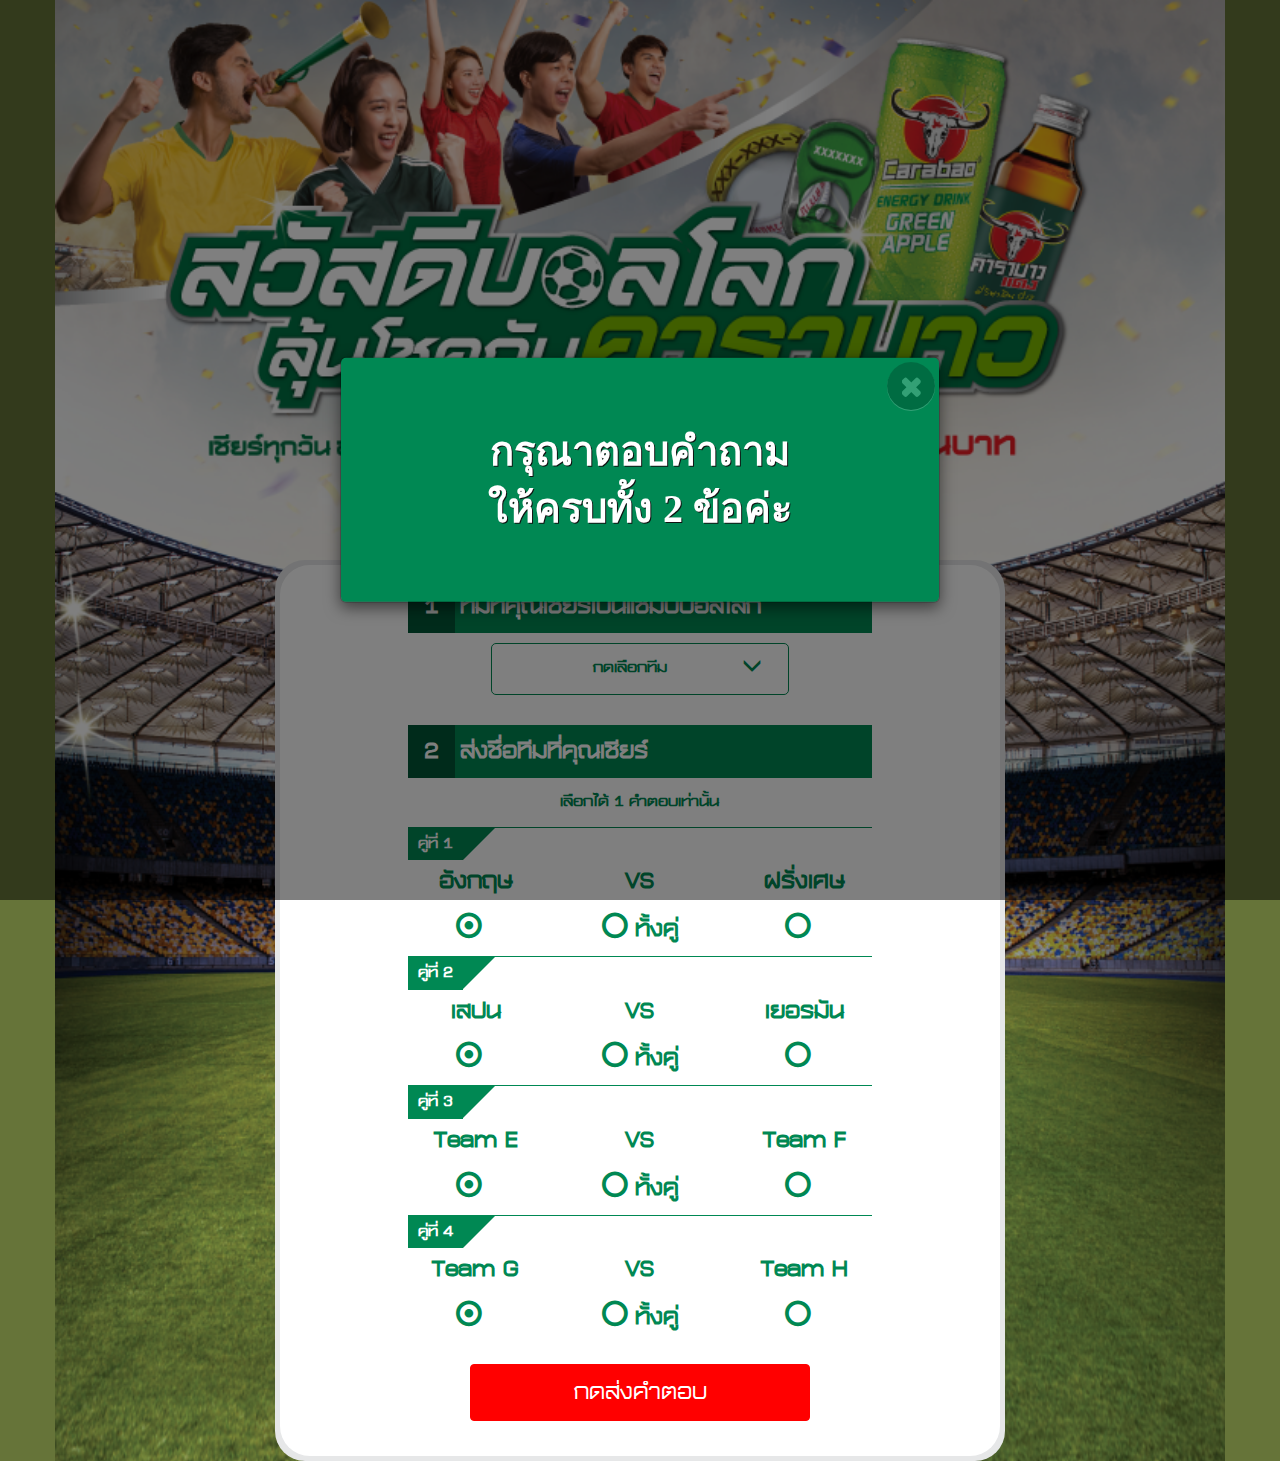
<file: page3-2.html>
<!DOCTYPE html>
<html lang="en">
	<head>
		<meta charset="UTF-8">
		<meta name="viewport" content="width=device-width, initial-scale=1">
		<title>Football World Cups</title>

		<link rel="stylesheet" href="https://stackpath.bootstrapcdn.com/bootstrap/3.3.7/css/bootstrap.min.css">
		<link rel="stylesheet" href="https://cdnjs.cloudflare.com/ajax/libs/font-awesome/4.7.0/css/font-awesome.min.css">
		<link rel="stylesheet" href="assets/css/style.css">
	</head>
	<body>

		<div class="container container-bg">
			<div class="col-md-8 col-md-offset-2">
				<div id="main" class="panel-main">
					<div class="panel-sub">
						<div class="section">
							<div class="row">
								<div class="col-md-8 col-md-offset-2">
									<div class="header">
										<span>1</span>
										<span class="full small-text">ทีมที่คุณเชียร์เป็นแชมป์บอลโลก</span>
										<div class="clearfix"></div>
									</div>
									<div class="body">
										<div class="row">
											<div class="col-md-8 col-md-offset-2">
												<div class="text-center">
													<button class="btn btn-success btn-green btn-converse btn-block" 
														data-toggle="modal" data-target="#chooseTeam" type="button" id="place-nation">
														<div id="place-item">
															กดเลือกทีม
															<span class="text-right">
																<i class="glyphicon glyphicon-menu-down" aria-hidden="true"></i>
															</span>
														</div>
														<div class="clearfix"></div>
													</button>
												</div>
											</div>
										</div>
									</div>
								</div>
							</div>
						</div>
						<div class="section">
							<div class="row">
								<div class="col-md-8 col-md-offset-2">
									<div class="header">
										<span>2</span>
										<span class="full small-text">ส่งชื่อทีมที่คุณเชียร์</span>
										<div class="clearfix"></div>
									</div>
									<div class="body">
										<p class="body-text text-center">เลือกได้ 1 คำตอบเท่านั้น</p>
										<form action="" method="POST">
											<div class="matches">
												<div class="bartop">
													<div class="bar">คู่ที่ 1</div>
													<div class="triangle"></div>
													<div class="clearfix"></div>
												</div>
												<div class="row">
													<div class="col-md-4">
														<div class="text-center">
															<label for="label1">อังกฤษ</label>
															<div class="form-check">
																<label>
																	<input type="radio" id="label1" name="radio" checked> 
																	<span class="label-text">&nbsp;</span>
																</label>
															</div>
														</div>
													</div>
													<div class="col-md-4">
														<div class="text-center">
															<label for="label2">VS</label>
															<div class="form-check">
																<label>
																	<input type="radio" id="label2" name="radio"> 
																	<span class="label-text"><span class="label-font">ทั้งคู่</span></span>
																</label>
															</div>
														</div>
													</div>
													<div class="col-md-4">
														<div class="text-center">
															<label for="label3">ฝรั่งเศษ</label>
															<div class="form-check">
																<label>
																	<input type="radio" id="label3" name="radio"> 
																	<span class="label-text">&nbsp;</span>
																</label>
															</div>
														</div>
													</div>
												</div>
											</div>

											<div class="matches">
												<div class="bartop">
													<div class="bar">คู่ที่ 2</div>
													<div class="triangle"></div>
													<div class="clearfix"></div>
												</div>
												<div class="row">
													<div class="col-md-4">
														<div class="text-center">
															<label for="label2-1">เสปน</label>
															<div class="form-check">
																<label>
																	<input type="radio" id="label2-1" name="radio2" checked> 
																	<span class="label-text">&nbsp;</span>
																</label>
															</div>
														</div>
													</div>
													<div class="col-md-4">
														<div class="text-center">
															<label for="label2-2">VS</label>
															<div class="form-check">
																<label>
																	<input type="radio" id="label2-2" name="radio2"> 
																	<span class="label-text"><span class="label-font">ทั้งคู่</span></span>
																</label>
															</div>
														</div>
													</div>
													<div class="col-md-4">
														<div class="text-center">
															<label for="label2-3">เยอรมัน</label>
															<div class="form-check">
																<label>
																	<input type="radio" id="label2-3" name="radio2"> 
																	<span class="label-text">&nbsp;</span>
																</label>
															</div>
														</div>
													</div>
												</div>
											</div>

											<div class="matches">
												<div class="bartop">
													<div class="bar">คู่ที่ 3</div>
													<div class="triangle"></div>
													<div class="clearfix"></div>
												</div>
												<div class="row">
													<div class="col-md-4">
														<div class="text-center">
															<label for="label3-1">Team E</label>
															<div class="form-check">
																<label>
																	<input type="radio" id="label3-1" name="radio3" checked> 
																	<span class="label-text">&nbsp;</span>
																</label>
															</div>
														</div>
													</div>
													<div class="col-md-4">
														<div class="text-center">
															<label for="label3-2">VS</label>
															<div class="form-check">
																<label>
																	<input type="radio" id="label3-2" name="radio3"> 
																	<span class="label-text"><span class="label-font">ทั้งคู่</span></span>
																</label>
															</div>
														</div>
													</div>
													<div class="col-md-4">
														<div class="text-center">
															<label for="label3-3">Team F</label>
															<div class="form-check">
																<label>
																	<input type="radio" id="label3-3" name="radio3"> 
																	<span class="label-text">&nbsp;</span>
																</label>
															</div>
														</div>
													</div>
												</div>
											</div>

											<div class="matches">
												<div class="bartop">
													<div class="bar">คู่ที่ 4</div>
													<div class="triangle"></div>
													<div class="clearfix"></div>
												</div>
												<div class="row">
													<div class="col-md-4">
														<div class="text-center">
															<label for="label4-1">Team G</label>
															<div class="form-check">
																<label>
																	<input type="radio" id="label4-1" name="radio4" checked> 
																	<span class="label-text">&nbsp;</span>
																</label>
															</div>
														</div>
													</div>
													<div class="col-md-4">
														<div class="text-center">
															<label for="label4-2">VS</label>
															<div class="form-check">
																<label>
																	<input type="radio" id="label4-2" name="radio4"> 
																	<span class="label-text"><span class="label-font">ทั้งคู่</span></span>
																</label>
															</div>
														</div>
													</div>
													<div class="col-md-4">
														<div class="text-center">
															<label for="label4-3">Team H</label>
															<div class="form-check">
																<label>
																	<input type="radio" id="label4-3" name="radio4"> 
																	<span class="label-text">&nbsp;</span>
																</label>
															</div>
														</div>
													</div>
												</div>
											</div>
										</form>
									</div>
								</div>
							</div>

							<div class="row">
								<div class="col-md-6 col-md-offset-3">
									<button class="btn btn-danger btn-block btn-red font-dbr">
										กดส่งคำตอบ
									</button>
								</div>
							</div>
						</div>
					</div>
				</div>
			</div>
		</div>

		<div class="modal fade" id="validate" tabindex="-1" role="dialog" aria-labelledby="validateLabel">
			<div class="modal-dialog modal-dialog-center" role="document">
				<div class="modal-content modal-bg">
					<div class="modal-body text-center">
						กรุณาตอบคำถาม<br>ให้ครบทั้ง 2 ข้อค่ะ

						<div class="modal-closed">
							<button type="button" class="close" data-dismiss="modal" aria-label="Close">
								<span class="fa-stack fa-lg">
									<i class="fa fa-circle fa-stack-2x"></i>
									<i class="fa fa-times fa-stack-1x fa-inverse"></i>
								</span>
							</button>
						</div>
					</div>
				</div>
			</div>
		</div>

		<div class="modal fade" id="chooseTeam" tabindex="-1" role="dialog" aria-labelledby="chooseTeamLabel">
			<div class="modal-dialog" role="document">
				<div class="modal-content modal-choose">
					<div class="modal-body">
						<h1 class="text-center">กดเลือกทีม</h1>

						<div class="group-items">
							<div class="title text-center">ยุโรป</div>
							<ul>
								<li data-image="belgium" data-id="0" data-name="เบลเยี่ยม">
									<span class="image">
										<img src="assets/images/nationality/belgium.png" alt="">
									</span>
									<span class="name">
										เบลเยี่ยม
									</span>
									<div class="clearfix"></div>
								</li>
								<li data-image="croatia" data-id="1" data-name="โครเอเชีย">
									<span class="image">
										<img src="assets/images/nationality/croatia.png" alt="">
									</span>
									<span class="name">
										โครเอเชีย
									</span>
									<div class="clearfix"></div>
								</li>
								<li data-image="denmark" data-id="2" data-name="เดนมาร์ก">
									<span class="image">
										<img src="assets/images/nationality/denmark.png" alt="">
									</span>
									<span class="name">
										เดนมาร์ก
									</span>
									<div class="clearfix"></div>
								</li>
								<li data-image="england" data-id="3" data-name="อังกฤษ">
									<span class="image">
										<img src="assets/images/nationality/england.png" alt="">
									</span>
									<span class="name">
										อังกฤษ
									</span>
									<div class="clearfix"></div>
								</li>
								<li data-image="france" data-id="4" data-name="ฝรั่งเศษ">
									<span class="image">
										<img src="assets/images/nationality/france.png" alt="">
									</span>
									<span class="name">
										ฝรั่งเศษ
									</span>
									<div class="clearfix"></div>
								</li>
								<li data-image="germany" data-id="5" data-name="เยอรมัน">
									<span class="image">
										<img src="assets/images/nationality/germany.png" alt="">
									</span>
									<span class="name">
										เยอรมัน
									</span>
									<div class="clearfix"></div>
								</li>
								<li data-image="iceland" data-id="6" data-name="ไอซ์แลนด์">
									<span class="image">
										<img src="assets/images/nationality/iceland.png" alt="">
									</span>
									<span class="name">
										ไอซ์แลนด์
									</span>
									<div class="clearfix"></div>
								</li>
								<li data-image="poland" data-id="7" data-name="โปแลนด์">
									<span class="image">
										<img src="assets/images/nationality/poland.png" alt="">
									</span>
									<span class="name">
										โปแลนด์
									</span>
									<div class="clearfix"></div>
								</li>
								<li data-image="portugal" data-id="8" data-name="โปรตุเกส">
									<span class="image">
										<img src="assets/images/nationality/portugal.png" alt="">
									</span>
									<span class="name">
										โปรตุเกส
									</span>
									<div class="clearfix"></div>
								</li>
								<li data-image="russia" data-id="9" data-name="รัสเซีย (เจ้าภาพ)">
									<span class="image">
										<img src="assets/images/nationality/russia.png" alt="">
									</span>
									<span class="name">
										รัสเซีย (เจ้าภาพ)
									</span>
									<div class="clearfix"></div>
								</li>
								<li data-image="serbia" data-id="10" data-name="เซอร์เบีย">
									<span class="image">
										<img src="assets/images/nationality/serbia.png" alt="">
									</span>
									<span class="name">
										เซอร์เบีย
									</span>
									<div class="clearfix"></div>
								</li>
								<li data-image="spain" data-id="11" data-name="สเปน">
									<span class="image">
										<img src="assets/images/nationality/spain.png" alt="">
									</span>
									<span class="name">
										สเปน
									</span>
									<div class="clearfix"></div>
								</li>
								<li data-image="sweden" data-id="12" data-name="สวีเดน">
									<span class="image">
										<img src="assets/images/nationality/sweden.png" alt="">
									</span>
									<span class="name">
										สวีเดน
									</span>
									<div class="clearfix"></div>
								</li>
								<li data-image="switzerland" data-id="13" data-name="สวิตเซอร์แลนด์"">
									<span class="image">
										<img src="assets/images/nationality/switzerland.png" alt="">
									</span>
									<span class="name">
										สวิตเซอร์แลนด์
									</span>
									<div class="clearfix"></div>
								</li>
							</ul>
						</div>

						<div class="group-items">
							<div class="title text-center">อเมริกาใต้</div>
							<ul>
								<li data-image="argentina" data-id="14" data-name="อาร์เจนตินา">
									<span class="image">
										<img src="assets/images/nationality/argentina.png" alt="">
									</span>
									<span class="name">
										อาร์เจนตินา
									</span>
									<div class="clearfix"></div>
								</li>
								<li data-image="brazil" data-id="15" data-name="บราซิล">
									<span class="image">
										<img src="assets/images/nationality/brazil.png" alt="">
									</span>
									<span class="name">
										บราซิล
									</span>
									<div class="clearfix"></div>
								</li>
								<li data-image="colombia" data-id="16" data-name="โคลอมเบีย">
									<span class="image">
										<img src="assets/images/nationality/colombia.png" alt="">
									</span>
									<span class="name">
										โคลอมเบีย
									</span>
									<div class="clearfix"></div>
								</li>
								<li data-image="peru" data-id="17" data-name="เปรู">
									<span class="image">
										<img src="assets/images/nationality/peru.png" alt="">
									</span>
									<span class="name">
										เปรู
									</span>
									<div class="clearfix"></div>
								</li>
								<li data-image="uruguay" data-id="18" data-name="อุรุกวัย">
									<span class="image">
										<img src="assets/images/nationality/uruguay.png" alt="">
									</span>
									<span class="name">
										อุรุกวัย
									</span>
									<div class="clearfix"></div>
								</li>
							</ul>
						</div>

						<div class="group-items">
							<div class="title text-center">เอเชีย</div>
							<ul>
								<li data-image="australia" data-id="19" data-name="ออสเตรเลีย">
									<span class="image">
										<img src="assets/images/nationality/australia.png" alt="">
									</span>
									<span class="name">
										ออสเตรเลีย
									</span>
									<div class="clearfix"></div>
								</li>
								<li data-image="iran" data-id="20" data-name="อิหร่าน">
									<span class="image">
										<img src="assets/images/nationality/iran.png" alt="">
									</span>
									<span class="name">
										อิหร่าน
									</span>
									<div class="clearfix"></div>
								</li>
								<li data-image="japan" data-id="21" data-name="ญี่ปุ่น">
									<span class="image">
										<img src="assets/images/nationality/japan.png" alt="">
									</span>
									<span class="name">
										ญี่ปุ่น
									</span>
									<div class="clearfix"></div>
								</li>
								<li data-image="saudi-arabia" data-id="22" data-name="ซาอุดิอาระเบีย">
									<span class="image">
										<img src="assets/images/nationality/saudi-arabia.png" alt="">
									</span>
									<span class="name">
										ซาอุดิอาระเบีย
									</span>
									<div class="clearfix"></div>
								</li>
								<li data-image="south-korea" data-id="23" data-name="เกาหลีใต้">
									<span class="image">
										<img src="assets/images/nationality/south-korea.png" alt="">
									</span>
									<span class="name">
										เกาหลีใต้
									</span>
									<div class="clearfix"></div>
								</li>
							</ul>
						</div>

						<div class="group-items">
							<div class="title text-center">แอฟริกา</div>
							<ul>
								<li data-image="egypt" data-id="24" data-name="อียิปต์">
									<span class="image">
										<img src="assets/images/nationality/egypt.png" alt="">
									</span>
									<span class="name">
										อียิปต์
									</span>
									<div class="clearfix"></div>
								</li>
								<li data-image="morocco" data-id="25" data-name="โมร็อกโก"">
									<span class="image">
										<img src="assets/images/nationality/morocco.png" alt="">
									</span>
									<span class="name">
										โมร็อกโก
									</span>
									<div class="clearfix"></div>
								</li>
								<li data-image="nigeria" data-id="26" data-name="ไนจีเรีย">
									<span class="image">
										<img src="assets/images/nationality/nigeria.png" alt="">
									</span>
									<span class="name">
										ไนจีเรีย
									</span>
									<div class="clearfix"></div>
								</li>
								<li data-image="senegal" data-id="27" data-name="เซเนกัล">
									<span class="image">
										<img src="assets/images/nationality/senegal.png" alt="">
									</span>
									<span class="name">
										เซเนกัล
									</span>
									<div class="clearfix"></div>
								</li>
								<li data-image="tunisia" data-id="28" data-name="ตูนิเซีย">
									<span class="image">
										<img src="assets/images/nationality/tunisia.png" alt="">
									</span>
									<span class="name">
										ตูนิเซีย
									</span>
									<div class="clearfix"></div>
								</li>
							</ul>
						</div>

						<div class="group-items">
							<div class="title text-center">อเมริกาเหนือ, กลาง และแคริบเบียน</div>
							<ul>
								<li data-image="costa-rica" data-id="29" data-name="คอสตาริกา">
									<span class="image">
										<img src="assets/images/nationality/costa-rica.png" alt="">
									</span>
									<span class="name">
										คอสตาริกา
									</span>
									<div class="clearfix"></div>
								</li>
								<li data-image="mexico" data-id="30" data-name="เม็กซิโก">
									<span class="image">
										<img src="assets/images/nationality/mexico.png" alt="">
									</span>
									<span class="name">
										เม็กซิโก
									</span>
									<div class="clearfix"></div>
								</li>
								<li data-image="panama" data-id="31" data-name="ปานามา">
									<span class="image">
										<img src="assets/images/nationality/panama.png" alt="">
									</span>
									<span class="name">
										ปานามา
									</span>
									<div class="clearfix"></div>
								</li>
							</ul>
						</div>

						<div class="modal-closed">
							<button type="button" class="close" data-dismiss="modal" aria-label="Close">
								<span class="fa-stack fa-lg">
									<i class="fa fa-circle fa-stack-2x"></i>
									<i class="fa fa-times fa-stack-1x fa-inverse"></i>
								</span>
							</button>
						</div>
					</div>
				</div>
			</div>
		</div>

		<script src="https://code.jquery.com/jquery-3.3.1.min.js"></script>
		<script src="https://stackpath.bootstrapcdn.com/bootstrap/3.3.7/js/bootstrap.min.js"></script>
		<script src="assets/js/app.js"></script>
		<script type="text/javascript">
			$( document ).ready(function() {
				$("#validate").modal('show');

				$(".group-items li").on('click', function(){
					var img = '<img src="assets/images/nationality/'+$(this).data('image')+'.png">';
					var text = $(this).data('name');
					var arrow = '<span class="text-right"><i class="glyphicon glyphicon-menu-down" aria-hidden="true"></i></span>';
					$("#place-item").html('<span>'+img+text+arrow+'<span>');
					$("#nationality").val($(this).data('id'));
					$("#chooseTeam").modal('hide');
				});
			});
		</script>
	</body>
</html>
</file>
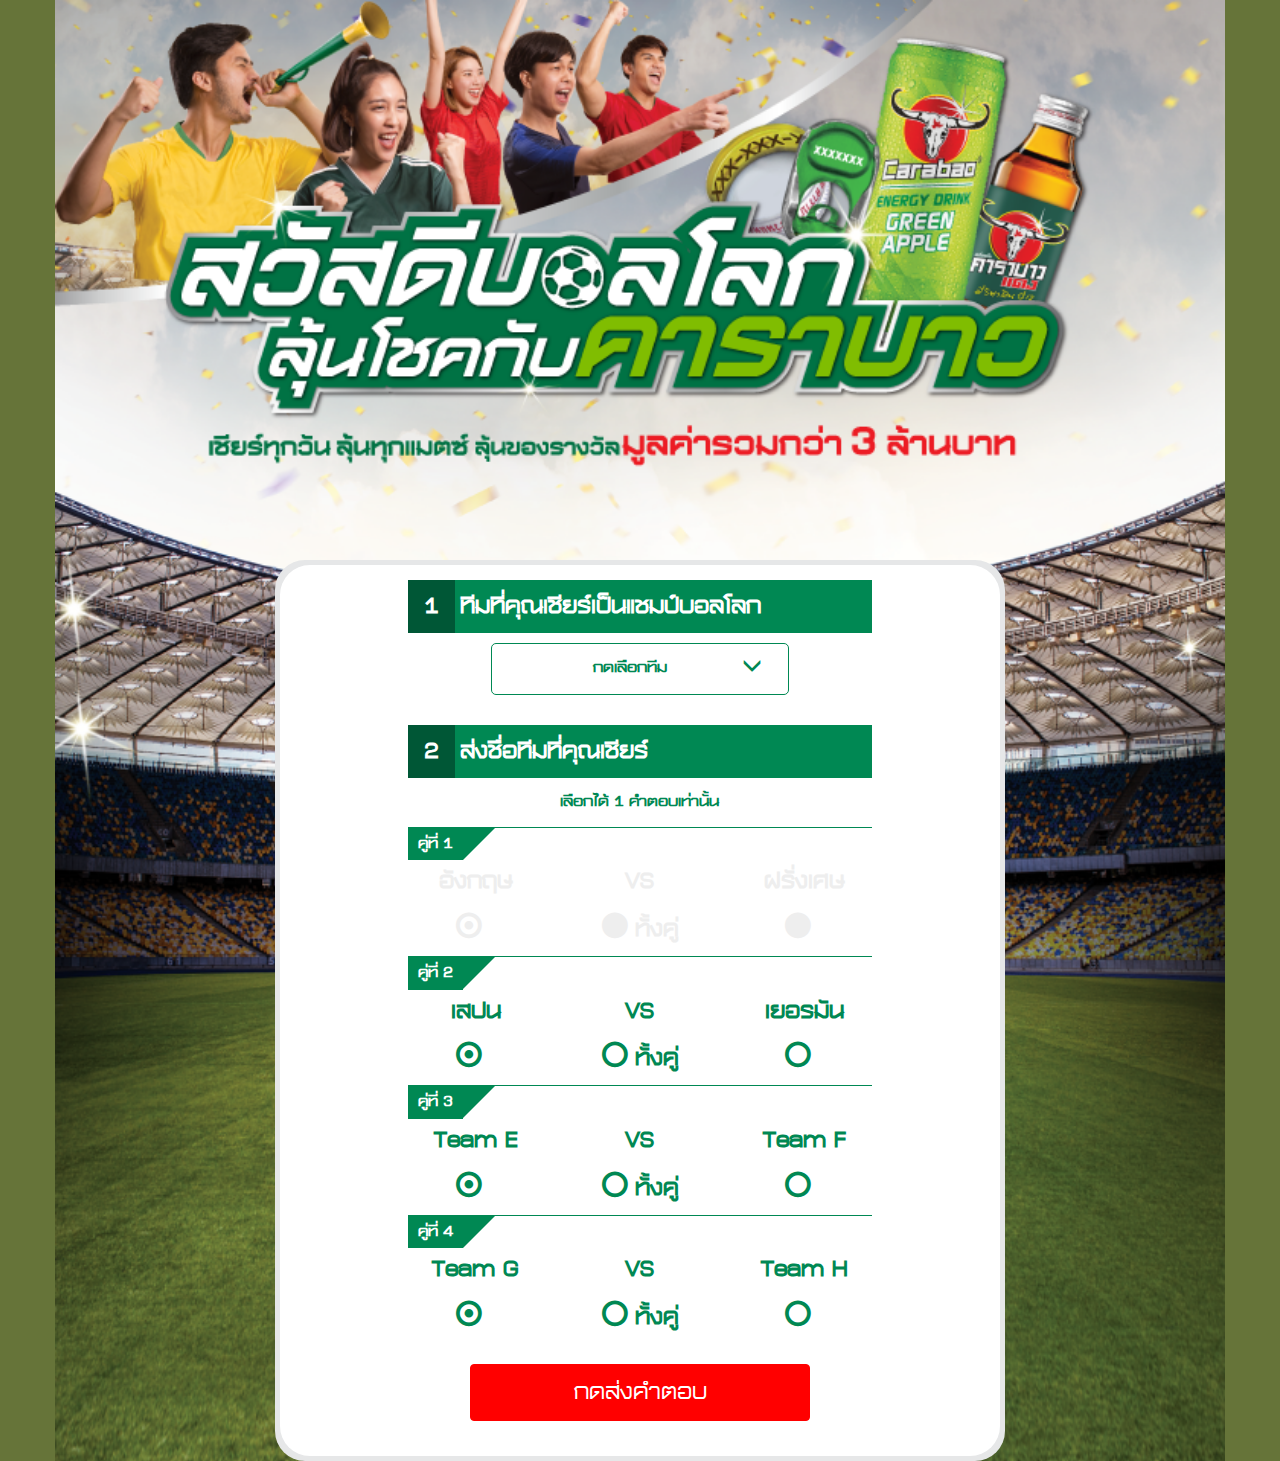
<file: page3.html>
<!DOCTYPE html>
<html lang="en">
	<head>
		<meta charset="UTF-8">
		<meta name="viewport" content="width=device-width, initial-scale=1">
		<title>Football World Cups</title>

		<link rel="stylesheet" href="https://stackpath.bootstrapcdn.com/bootstrap/3.3.7/css/bootstrap.min.css">
		<link rel="stylesheet" href="https://cdnjs.cloudflare.com/ajax/libs/font-awesome/4.7.0/css/font-awesome.min.css">
		<link rel="stylesheet" href="assets/css/style.css">
	</head>
	<body>

		<div class="container container-bg">
			<div class="col-md-8 col-md-offset-2">
				<div id="main" class="panel-main">
					<div class="panel-sub">
						<div class="section">
							<div class="row">
								<div class="col-md-8 col-md-offset-2">
									<div class="header">
										<span>1</span>
										<span class="full small-text">ทีมที่คุณเชียร์เป็นแชมป์บอลโลก</span>
										<div class="clearfix"></div>
									</div>
									<div class="body">
										<div class="row">
											<div class="col-md-8 col-md-offset-2">
												<div class="text-center">
													<button class="btn btn-success btn-green btn-converse btn-block" 
														data-toggle="modal" data-target="#chooseTeam" type="button" id="place-nation">
														<div id="place-item">
															กดเลือกทีม
															<span class="text-right">
																<i class="glyphicon glyphicon-menu-down" aria-hidden="true"></i>
															</span>
														</div>
														<div class="clearfix"></div>
													</button>
												</div>
											</div>
										</div>
									</div>
								</div>
							</div>
						</div>
						<div class="section">
							<div class="row">
								<div class="col-md-8 col-md-offset-2">
									<div class="header">
										<span>2</span>
										<span class="full small-text">ส่งชื่อทีมที่คุณเชียร์</span>
										<div class="clearfix"></div>
									</div>
									<div class="body">
										<p class="body-text text-center">เลือกได้ 1 คำตอบเท่านั้น</p>
										<form action="" method="POST">
											<div class="matches">
												<div class="bartop">
													<div class="bar">คู่ที่ 1</div>
													<div class="triangle"></div>
													<div class="clearfix"></div>
												</div>
												<div class="row disabled">
													<div class="col-xs-4">
														<div class="text-center">
															<label for="label1">อังกฤษ</label>
															<div class="form-check">
																<label>
																	<input type="radio" id="label1" name="radio" disabled checked="checked"> 
																	<span class="label-text">&nbsp;</span>
																</label>
															</div>
														</div>
													</div>
													<div class="col-xs-4">
														<div class="text-center">
															<label for="label2">VS</label>
															<div class="form-check">
																<label>
																	<input type="radio" id="label2" name="radio" disabled> 
																	<span class="label-text"><span class="label-font">ทั้งคู่</span></span>
																</label>
															</div>
														</div>
													</div>
													<div class="col-xs-4">
														<div class="text-center">
															<label for="label3">ฝรั่งเศษ</label>
															<div class="form-check">
																<label>
																	<input type="radio" id="label3" name="radio" disabled> 
																	<span class="label-text">&nbsp;</span>
																</label>
															</div>
														</div>
													</div>
												</div>
											</div>

											<div class="matches">
												<div class="bartop">
													<div class="bar">คู่ที่ 2</div>
													<div class="triangle"></div>
													<div class="clearfix"></div>
												</div>
												<div class="row">
													<div class="col-xs-4">
														<div class="text-center">
															<label for="label2-1">เสปน</label>
															<div class="form-check">
																<label>
																	<input type="radio" id="label2-1" name="radio2" checked> 
																	<span class="label-text">&nbsp;</span>
																</label>
															</div>
														</div>
													</div>
													<div class="col-xs-4">
														<div class="text-center">
															<label for="label2-2">VS</label>
															<div class="form-check">
																<label>
																	<input type="radio" id="label2-2" name="radio2"> 
																	<span class="label-text"><span class="label-font">ทั้งคู่</span></span>
																</label>
															</div>
														</div>
													</div>
													<div class="col-xs-4">
														<div class="text-center">
															<label for="label2-3">เยอรมัน</label>
															<div class="form-check">
																<label>
																	<input type="radio" id="label2-3" name="radio2"> 
																	<span class="label-text">&nbsp;</span>
																</label>
															</div>
														</div>
													</div>
												</div>
											</div>

											<div class="matches">
												<div class="bartop">
													<div class="bar">คู่ที่ 3</div>
													<div class="triangle"></div>
													<div class="clearfix"></div>
												</div>
												<div class="row">
													<div class="col-xs-4">
														<div class="text-center">
															<label for="label3-1">Team E</label>
															<div class="form-check">
																<label>
																	<input type="radio" id="label3-1" name="radio3" checked> 
																	<span class="label-text">&nbsp;</span>
																</label>
															</div>
														</div>
													</div>
													<div class="col-xs-4">
														<div class="text-center">
															<label for="label3-2">VS</label>
															<div class="form-check">
																<label>
																	<input type="radio" id="label3-2" name="radio3"> 
																	<span class="label-text"><span class="label-font">ทั้งคู่</span></span>
																</label>
															</div>
														</div>
													</div>
													<div class="col-xs-4">
														<div class="text-center">
															<label for="label3-3">Team F</label>
															<div class="form-check">
																<label>
																	<input type="radio" id="label3-3" name="radio3"> 
																	<span class="label-text">&nbsp;</span>
																</label>
															</div>
														</div>
													</div>
												</div>
											</div>

											<div class="matches">
												<div class="bartop">
													<div class="bar">คู่ที่ 4</div>
													<div class="triangle"></div>
													<div class="clearfix"></div>
												</div>
												<div class="row">
													<div class="col-xs-4">
														<div class="text-center">
															<label for="label4-1">Team G</label>
															<div class="form-check">
																<label>
																	<input type="radio" id="label4-1" name="radio4" checked> 
																	<span class="label-text">&nbsp;</span>
																</label>
															</div>
														</div>
													</div>
													<div class="col-xs-4">
														<div class="text-center">
															<label for="label4-2">VS</label>
															<div class="form-check">
																<label>
																	<input type="radio" id="label4-2" name="radio4"> 
																	<span class="label-text"><span class="label-font">ทั้งคู่</span></span>
																</label>
															</div>
														</div>
													</div>
													<div class="col-xs-4">
														<div class="text-center">
															<label for="label4-3">Team H</label>
															<div class="form-check">
																<label>
																	<input type="radio" id="label4-3" name="radio4"> 
																	<span class="label-text">&nbsp;</span>
																</label>
															</div>
														</div>
													</div>
												</div>
											</div>
										</form>
									</div>
								</div>
							</div>

							<div class="row">
								<div class="col-md-6 col-md-offset-3">
									<button class="btn btn-danger btn-block btn-red font-dbr">
										กดส่งคำตอบ
									</button>
								</div>
							</div>
						</div>
					</div>
				</div>
			</div>
		</div>

		<div class="modal fade" id="chooseTeam" tabindex="-1" role="dialog" aria-labelledby="chooseTeamLabel">
			<div class="modal-dialog" role="document">
				<div class="modal-content modal-choose">
					<div class="modal-body">
						<h1 class="text-center">กดเลือกทีม</h1>

						<div class="group-items">
							<div class="title text-center">ยุโรป</div>
							<ul>
								<li data-image="belgium" data-id="0" data-name="เบลเยี่ยม">
									<span class="image">
										<img src="assets/images/nationality/belgium.png" alt="">
									</span>
									<span class="name">
										เบลเยี่ยม
									</span>
									<div class="clearfix"></div>
								</li>
								<li data-image="croatia" data-id="1" data-name="โครเอเชีย">
									<span class="image">
										<img src="assets/images/nationality/croatia.png" alt="">
									</span>
									<span class="name">
										โครเอเชีย
									</span>
									<div class="clearfix"></div>
								</li>
								<li data-image="denmark" data-id="2" data-name="เดนมาร์ก">
									<span class="image">
										<img src="assets/images/nationality/denmark.png" alt="">
									</span>
									<span class="name">
										เดนมาร์ก
									</span>
									<div class="clearfix"></div>
								</li>
								<li data-image="england" data-id="3" data-name="อังกฤษ">
									<span class="image">
										<img src="assets/images/nationality/england.png" alt="">
									</span>
									<span class="name">
										อังกฤษ
									</span>
									<div class="clearfix"></div>
								</li>
								<li data-image="france" data-id="4" data-name="ฝรั่งเศษ">
									<span class="image">
										<img src="assets/images/nationality/france.png" alt="">
									</span>
									<span class="name">
										ฝรั่งเศษ
									</span>
									<div class="clearfix"></div>
								</li>
								<li data-image="germany" data-id="5" data-name="เยอรมัน">
									<span class="image">
										<img src="assets/images/nationality/germany.png" alt="">
									</span>
									<span class="name">
										เยอรมัน
									</span>
									<div class="clearfix"></div>
								</li>
								<li data-image="iceland" data-id="6" data-name="ไอซ์แลนด์">
									<span class="image">
										<img src="assets/images/nationality/iceland.png" alt="">
									</span>
									<span class="name">
										ไอซ์แลนด์
									</span>
									<div class="clearfix"></div>
								</li>
								<li data-image="poland" data-id="7" data-name="โปแลนด์">
									<span class="image">
										<img src="assets/images/nationality/poland.png" alt="">
									</span>
									<span class="name">
										โปแลนด์
									</span>
									<div class="clearfix"></div>
								</li>
								<li data-image="portugal" data-id="8" data-name="โปรตุเกส">
									<span class="image">
										<img src="assets/images/nationality/portugal.png" alt="">
									</span>
									<span class="name">
										โปรตุเกส
									</span>
									<div class="clearfix"></div>
								</li>
								<li data-image="russia" data-id="9" data-name="รัสเซีย (เจ้าภาพ)">
									<span class="image">
										<img src="assets/images/nationality/russia.png" alt="">
									</span>
									<span class="name">
										รัสเซีย (เจ้าภาพ)
									</span>
									<div class="clearfix"></div>
								</li>
								<li data-image="serbia" data-id="10" data-name="เซอร์เบีย">
									<span class="image">
										<img src="assets/images/nationality/serbia.png" alt="">
									</span>
									<span class="name">
										เซอร์เบีย
									</span>
									<div class="clearfix"></div>
								</li>
								<li data-image="spain" data-id="11" data-name="สเปน">
									<span class="image">
										<img src="assets/images/nationality/spain.png" alt="">
									</span>
									<span class="name">
										สเปน
									</span>
									<div class="clearfix"></div>
								</li>
								<li data-image="sweden" data-id="12" data-name="สวีเดน">
									<span class="image">
										<img src="assets/images/nationality/sweden.png" alt="">
									</span>
									<span class="name">
										สวีเดน
									</span>
									<div class="clearfix"></div>
								</li>
								<li data-image="switzerland" data-id="13" data-name="สวิตเซอร์แลนด์"">
									<span class="image">
										<img src="assets/images/nationality/switzerland.png" alt="">
									</span>
									<span class="name">
										สวิตเซอร์แลนด์
									</span>
									<div class="clearfix"></div>
								</li>
							</ul>
						</div>

						<div class="group-items">
							<div class="title text-center">อเมริกาใต้</div>
							<ul>
								<li data-image="argentina" data-id="14" data-name="อาร์เจนตินา">
									<span class="image">
										<img src="assets/images/nationality/argentina.png" alt="">
									</span>
									<span class="name">
										อาร์เจนตินา
									</span>
									<div class="clearfix"></div>
								</li>
								<li data-image="brazil" data-id="15" data-name="บราซิล">
									<span class="image">
										<img src="assets/images/nationality/brazil.png" alt="">
									</span>
									<span class="name">
										บราซิล
									</span>
									<div class="clearfix"></div>
								</li>
								<li data-image="colombia" data-id="16" data-name="โคลอมเบีย">
									<span class="image">
										<img src="assets/images/nationality/colombia.png" alt="">
									</span>
									<span class="name">
										โคลอมเบีย
									</span>
									<div class="clearfix"></div>
								</li>
								<li data-image="peru" data-id="17" data-name="เปรู">
									<span class="image">
										<img src="assets/images/nationality/peru.png" alt="">
									</span>
									<span class="name">
										เปรู
									</span>
									<div class="clearfix"></div>
								</li>
								<li data-image="uruguay" data-id="18" data-name="อุรุกวัย">
									<span class="image">
										<img src="assets/images/nationality/uruguay.png" alt="">
									</span>
									<span class="name">
										อุรุกวัย
									</span>
									<div class="clearfix"></div>
								</li>
							</ul>
						</div>

						<div class="group-items">
							<div class="title text-center">เอเชีย</div>
							<ul>
								<li data-image="australia" data-id="19" data-name="ออสเตรเลีย">
									<span class="image">
										<img src="assets/images/nationality/australia.png" alt="">
									</span>
									<span class="name">
										ออสเตรเลีย
									</span>
									<div class="clearfix"></div>
								</li>
								<li data-image="iran" data-id="20" data-name="อิหร่าน">
									<span class="image">
										<img src="assets/images/nationality/iran.png" alt="">
									</span>
									<span class="name">
										อิหร่าน
									</span>
									<div class="clearfix"></div>
								</li>
								<li data-image="japan" data-id="21" data-name="ญี่ปุ่น">
									<span class="image">
										<img src="assets/images/nationality/japan.png" alt="">
									</span>
									<span class="name">
										ญี่ปุ่น
									</span>
									<div class="clearfix"></div>
								</li>
								<li data-image="saudi-arabia" data-id="22" data-name="ซาอุดิอาระเบีย">
									<span class="image">
										<img src="assets/images/nationality/saudi-arabia.png" alt="">
									</span>
									<span class="name">
										ซาอุดิอาระเบีย
									</span>
									<div class="clearfix"></div>
								</li>
								<li data-image="south-korea" data-id="23" data-name="เกาหลีใต้">
									<span class="image">
										<img src="assets/images/nationality/south-korea.png" alt="">
									</span>
									<span class="name">
										เกาหลีใต้
									</span>
									<div class="clearfix"></div>
								</li>
							</ul>
						</div>

						<div class="group-items">
							<div class="title text-center">แอฟริกา</div>
							<ul>
								<li data-image="egypt" data-id="24" data-name="อียิปต์">
									<span class="image">
										<img src="assets/images/nationality/egypt.png" alt="">
									</span>
									<span class="name">
										อียิปต์
									</span>
									<div class="clearfix"></div>
								</li>
								<li data-image="morocco" data-id="25" data-name="โมร็อกโก"">
									<span class="image">
										<img src="assets/images/nationality/morocco.png" alt="">
									</span>
									<span class="name">
										โมร็อกโก
									</span>
									<div class="clearfix"></div>
								</li>
								<li data-image="nigeria" data-id="26" data-name="ไนจีเรีย">
									<span class="image">
										<img src="assets/images/nationality/nigeria.png" alt="">
									</span>
									<span class="name">
										ไนจีเรีย
									</span>
									<div class="clearfix"></div>
								</li>
								<li data-image="senegal" data-id="27" data-name="เซเนกัล">
									<span class="image">
										<img src="assets/images/nationality/senegal.png" alt="">
									</span>
									<span class="name">
										เซเนกัล
									</span>
									<div class="clearfix"></div>
								</li>
								<li data-image="tunisia" data-id="28" data-name="ตูนิเซีย">
									<span class="image">
										<img src="assets/images/nationality/tunisia.png" alt="">
									</span>
									<span class="name">
										ตูนิเซีย
									</span>
									<div class="clearfix"></div>
								</li>
							</ul>
						</div>

						<div class="group-items">
							<div class="title text-center">อเมริกาเหนือ, กลาง และแคริบเบียน</div>
							<ul>
								<li data-image="costa-rica" data-id="29" data-name="คอสตาริกา">
									<span class="image">
										<img src="assets/images/nationality/costa-rica.png" alt="">
									</span>
									<span class="name">
										คอสตาริกา
									</span>
									<div class="clearfix"></div>
								</li>
								<li data-image="mexico" data-id="30" data-name="เม็กซิโก">
									<span class="image">
										<img src="assets/images/nationality/mexico.png" alt="">
									</span>
									<span class="name">
										เม็กซิโก
									</span>
									<div class="clearfix"></div>
								</li>
								<li data-image="panama" data-id="31" data-name="ปานามา">
									<span class="image">
										<img src="assets/images/nationality/panama.png" alt="">
									</span>
									<span class="name">
										ปานามา
									</span>
									<div class="clearfix"></div>
								</li>
							</ul>
						</div>

						<div class="modal-closed">
							<button type="button" class="close" data-dismiss="modal" aria-label="Close">
								<span class="fa-stack fa-lg">
									<i class="fa fa-circle fa-stack-2x"></i>
									<i class="fa fa-times fa-stack-1x fa-inverse"></i>
								</span>
							</button>
						</div>
					</div>
				</div>
			</div>
		</div>

		<script src="https://code.jquery.com/jquery-3.3.1.min.js"></script>
		<script src="https://stackpath.bootstrapcdn.com/bootstrap/3.3.7/js/bootstrap.min.js"></script>
		<script src="assets/js/app.js"></script>
		<script type="text/javascript">
			$( document ).ready(function() {
				$(".group-items li").on('click', function(){
					var img = '<img src="assets/images/nationality/'+$(this).data('image')+'.png">';
					var text = $(this).data('name');
					var arrow = '<span class="text-right"><i class="glyphicon glyphicon-menu-down" aria-hidden="true"></i></span>';
					$("#place-item").html('<span>'+img+text+arrow+'<span>');
					$("#nationality").val($(this).data('id'));
					$("#chooseTeam").modal('hide');
				});
			});
		</script>
	</body>
</html>
</file>
<file: assets/css/style.css>
@font-face {
	font-family: 'DBRamintraX';
	src: 	url('../fonts/DBRamintraX.eot?#iefix') format('embedded-opentype'),  
			url('../fonts/DBRamintraX.woff') format('woff'), 
			url('../fonts/DBRamintraX.ttf')  format('truetype'), 
			url('../fonts/DBRamintraX.svg#DBRamintraX') format('svg');
	font-weight: normal;
	font-style: normal;
}

body{
	background-color: #667439;
}

.container-bg{ background: url(../../assets/images/bg.png) no-repeat top center; padding-top: 250px; background-size: 100%;}
.container-bg-success{ background: url(../../assets/images/bg-p2.png) no-repeat top center;  background-size: 100%; }

.no-padding .container-bg{ padding-top: 340px; }
.no-padding .container-bg-success{ padding-top: 130px; }
@media (min-width : 768px) { 
	.container-bg{ padding-top: 480px; }
	
	.no-padding .container-bg-success{
		min-height: 1024px;
		padding-top: 340px;
		background-size: auto;
	}
}

@media only screen and (min-width : 992px) {
	.container-bg{ padding-top: 560px; }
}

.panel-main{ position: relative; background-color: #E6E7E8; border-radius: 30px; padding: 5px;}
.panel-sub{ position: relative; background-color: #fff; border-radius: 30px; padding: 5px; }
.profile{ position: relative; }
.profile .circle-image{ position: absolute; top: -80px; left: 50%; }
.profile .circle-image .position-image{ position: relative; left: -50%;  }
.profile .circle-image .position-image img{ max-width: 120px;  }
@media only screen and (min-width : 992px) {
	.profile .circle-image .position-image img{
		border: 1px solid #444; 
	}
}
.profile .profile-desc{ margin: 10rem 0 5rem; font-size: 1.5rem;line-height: 2; }

.text-green{ color: #008853; text-align: center; }

.btn-green{ background-color: #008853; border-color: #008853; border-radius: 30px; padding: 10px 26px; }
.btn-red{background-color: #FF0000; border-color: #FF0000; font-size: 3rem; margin: 2rem 0; }
.btn-square{border-radius: 5px; }
.btn-converse{ background-color: #fff; border-radius: 5px; margin: 1rem 0 2rem; color: #008853; font-size: 2rem; font-family: DBRamintraX, 'sans-serif'; font-weight: bold; }
.btn-converse:hover{ color: #fff; background-color: #008853; }
.btn-converse .text-right{ float: right; }
.btn-converse img{ max-height: 35px; padding-right: 2rem; }
.btn-converse span{ display: block; text-align: left; }
.btn-green-converse{ background-color: #fff; border-color: #008853; border-radius: 30px; padding: 10px 26px }
.btn-converse:focus{
	background-color: #fff !important;
	color: #008853;
}
.btn-radio-green{ font-size: 1.5rem; color: #008853; border-radius: 35px !important; font-family: DBRamintraX, 'sans-serif'; font-weight: bold; background-color: #fff; border-color: #008853; }
.btn-radio-green.active{ background-color: #008853; border-color: #008853; }

.space-row{ margin-top: 2rem; }
.addon-customize{ background-color: #fff; }
.addon-customize i{ padding-right: 1rem; }

.line{ height: 5px; width: 90%; margin: 3rem auto; }
.line.line-green{ background-color: #008853; }

.text-main{ display: block; color: #008853; font-size: 3rem; font-family: DBRamintraX, 'sans-serif'; font-weight: bold;}
.text-sub{ display: block; color: #111; font-size: 1.5rem; }


@media only screen and (min-width : 992px) {
	.text-main{
		font-size: 5rem
	}
}

.main-success-text{ color: #008853; font-size: 3rem; font-family: DBRamintraX, 'sans-serif'; font-weight: bold; }
@media (min-width : 768px) { 
	.main-success-text{
		font-size: 5rem;
	}
}

.title-label{ font-size: 2rem; font-family: DBRamintraX, 'sans-serif'; font-weight: bold; color: #008853 }

.phone-number{ margin-top: 3rem; }
.phone-number .number-circle,
.phone-number .input-circle{ 
	font-size: 1.5rem; font-family: DBRamintraX, 'sans-serif'; font-weight: bold; color: #008853; 
	line-height: 24px; display: inline-block; border: 1px solid #008853;  border-radius: 50%;
	width: 24px; height: 24px;
	margin: 0 .3rem; 
    text-align: center;
    font-family: 'tahoma';
}
.phone-number .input-circle.input-small{
	width: 27px; height: 27px;
	margin: 0rem; 
}
.phone-number .markline{ font-size: 2rem; font-family: DBRamintraX, 'sans-serif';  font-weight: bold; color: #008853; display: inline-block; }
@media only screen and (min-width : 992px) {
	.phone-number .markline{ font-size: 7rem; }
}

.phone-number-contact .number-circle,
.phone-number-contact .input-circle{
	font-size: 1rem; font-family: DBRamintraX, 'sans-serif'; font-weight: bold; color: #008853; 
	line-height: 14px; display: inline-block; border: 1px solid #008853;  border-radius: 50%;
	width: 16px; height: 16px;
	margin: 0 .1rem; 
    text-align: center;
    font-family: 'tahoma';
}

@media (min-width : 375px) { 
	.phone-number-contact .number-circle,
	.phone-number-contact .input-circle{ 
		width: 22px; height: 22px; 
	}
}
.phone-number-contact .markline{ font-size: 1rem; font-family: DBRamintraX, 'sans-serif';  font-weight: bold; color: #008853; }

@media only screen and (min-width : 375px) {
	.phone-number .input-circle.input-small{
		width: 35px; height: 35px;
		margin: 0rem;  font-size: 2rem;
	}
}

@media only screen and (min-width : 992px) {
	.phone-number .markline{
		display: inline-block;
		font-size: 4rem;
	}
	.phone-number .number-circle,
	.phone-number .input-circle{
		width: 60px; height: 60px; line-height: 60px;
		font-size: 4rem; 
	}
	
	.phone-number-contact .number-circle,
	.phone-number-contact .input-circle{
		width: 40px; height: 40px; line-height: 40px;
		font-size: 3rem;
	}

	.phone-number .input-circle.input-small{
		width: 60px; height: 60px;
		margin: 0rem; font-size: 4rem;
	}
}


.font-dbr{ font-family: DBRamintraX, 'sans-serif'; }
.modal-bg{ 
	background-color: #008853; font-size: 2rem; font-family: 'tahoma'; position: relative;
	font-weight: bold; color: #fff; padding: 5rem 0; text-shadow: 1px 1px #111;  
}
.modal-bg .modal-closed{
	position: absolute; top: -50px; right: 0;
}
.modal-choose .modal-closed{
	position: absolute; top: -10px; right: 0;
}
.modal-bg h1{ font-size: 3rem; font-weight: bold; }

.font-btn{ font-size: 2rem; font-weight: bold; }

.panel-modal{ padding: 2rem 0; }
.text-green p{ font-size: 1.7rem; font-family: DBRamintraX, 'sans-serif'; color: #008853; font-weight: bold;  }
@media (min-width : 768px) { 
	.text-green p{ font-size: 3rem; }
}

.section{ margin: 1rem 0; }
.section .header{ font-size: 3rem; color: #fff; font-family: DBRamintraX, 'sans-serif'; }
.section .header span{ float: left; display: block; padding: .5rem; width: 10%; text-align: center; background-color: #005736; font-weight: bold; }
.section .header .full{ width: 90%; text-align: left; background-color: #008853; padding: .5rem 1rem; }
.section .header .small-text{ font-size: 1.9rem; padding: 1.25rem .7rem; }
@media (min-width : 768px) { 
	.section .header .small-text{
		font-size: 3rem;
		padding: .5rem;
	}
}

.body{}
.body .body-text{ font-size: 2rem; font-family: DBRamintraX, 'sans-serif';  font-weight: bold; color: #008853; margin: 1rem 0; }

.matches{ border-top: 1px solid #008853; }
.matches .bar{ 
	color: #fff; background-color: #008853; font-size: 2rem; font-family: DBRamintraX, 'sans-serif';  
	font-weight: bold; float: left; padding: .2rem 1rem;
}
.matches .triangle{
	float: left;
	width: 0;
	height: 0;
	border-style: solid;
	border-width: 32px 32px 0 0;
	border-color: #008853 transparent transparent transparent;
	display: inline-block;
}

.matches .label-font{ font-size: 2rem; font-family: DBRamintraX, 'sans-serif'; color: #008853; }
.matches label{ font-size: 2rem; font-family: DBRamintraX, 'sans-serif'; color: #008853; }

@media (min-width : 768px) { 
	.matches label{
		font-size: 3rem;
	}
	.matches .label-font{
		font-size: 3rem;
	}
}


.modal-choose{ border: 1px solid #008853; padding: 1rem 0 3rem;  }
.modal-choose h1{ font-size: 3rem; font-family: DBRamintraX, 'sans-serif'; color: #008853; font-weight: bold; }

.group-items{}
.group-items .title{ font-size: 2rem; font-family: DBRamintraX, 'sans-serif'; color: #fff; background-color: #6D6E6F; }
.group-items ul{ margin: 0; padding: 0; border: 0; list-style: none; }
.group-items li{ list-style: none; background-color: #E5E6E7; color: #111; padding: 0 2rem; cursor: pointer; }
.group-items li:nth-child(even){ background-color: #CFD1D2; }
.group-items li:hover{ background-color: #008853; color: #fff; }
.group-items li:hover .name{ background-color: #008853; color: #fff; }
.group-items span{ float: left; }
.group-items .image{ width: 20%; }
.group-items img{ max-width: 100%; }
.group-items .name{ 
	width: 70%; font-size: 2rem; font-family: DBRamintraX, 'sans-serif'; color: #111; 
	padding-left: 2rem; line-height: 45px;
}

@media (min-width : 768px) { 
	.group-items .title{ font-size: 3rem; }
	.group-items .image{ width: 10%; }
	.group-items .name{
		width: 80%; line-height: 56px; font-size: 3rem;
	}
}

@media (min-width : 768px) { 
	.modal-dialog-center {
	    position: absolute;
	    top: 50%;
	    left: 50%;
	    transform: translate(-50%, -50%) !important;
	}

	.modal-bg{ 
		font-size: 4rem;
	}

	.modal-bg h1{
		font-size: 5rem;
	}
}


label{
	position: relative;
	cursor: pointer;
	font-size: 30px;
}

input[type="checkbox"], input[type="radio"]{
	position: absolute;
	right: 9000px;
}

/*Radio Toggle*/

.toggle input[type="radio"] + .label-text:before{
	content: "\f204";
	font-family: "FontAwesome";
	speak: none;
	font-style: normal;
	font-weight: normal;
	font-variant: normal;
	text-transform: none;
	line-height: 1;
	-webkit-font-smoothing:antialiased;
	width: 1em;
	display: inline-block;
	margin-right: 10px;
}

.toggle input[type="radio"]:checked + .label-text:before{
	content: "\f205";
	color: #008853;
	animation: effect 250ms ease-in;
}

.toggle input[type="radio"]:disabled + .label-text{
	color: #aaa;
}

.toggle input[type="radio"]:disabled + .label-text:before{
	content: "\f204";
	color: #eee;
}

/*--- Effects--*/
@keyframes effect{
	0%{transform: scale(0);}
	25%{transform: scale(1.3);}
	75%{transform: scale(1.4);}
	100%{transform: scale(1);}
}


/*Check box*/
input[type="checkbox"] + .label-text:before{
	content: "\f096";
	font-family: "FontAwesome";
	speak: none;
	font-style: normal;
	font-weight: normal;
	font-variant: normal;
	text-transform: none;
	line-height: 1;
	-webkit-font-smoothing:antialiased;
	width: 1em;
	display: inline-block;
	margin-right: 5px;
}

input[type="checkbox"]:checked + .label-text:before{
	content: "\f14a";
	color: #008853;
	animation: effect 250ms ease-in;
}

input[type="checkbox"]:disabled + .label-text{
	color: #008853;
}

input[type="checkbox"]:disabled + .label-text:before{
	content: "\f0c8";
	color: #008853;
}

/*Radio box*/

input[type="radio"] + .label-text:before{
	content: "\f10c";
	font-family: "FontAwesome";
	speak: none;
	font-style: normal;
	font-weight: normal;
	font-variant: normal;
	text-transform: none;
	line-height: 1;
	-webkit-font-smoothing:antialiased;
	width: 1em;
	display: inline-block;
	margin-right: 5px;
}

input[type="radio"]:checked + .label-text:before{
	content: "\f192";
	color: #008853;
	animation: effect 250ms ease-in;
}

input[type="radio"]:disabled + .label-text{
	color: #008853;
}

input[type="radio"]:disabled + .label-text:before{
	content: "\f111";
	color: #eee;
}

.disabled input[type="radio"]:checked + .label-text:before{
	content: "\f192";
	color: #eee;
}

/* .disabled,
.disabled label,
.disabled input[type="radio"]{
	color: #eee;
} */


.display-none{
	display: none;
}


.matches .disabled .form-check input[type='radio'],
.matches .disabled label,
.matches .disabled .label-font{
	color: #eee;
}

.event-sex .icon-sex img{
	height: 21px;
	padding-right: 10px;
}

.event-sex .icon-sex{
	display: inline-block;
}
.active .icon-sex{
	display: none;
}
.event-sex .icon-sex.icon-white{
	display: none;
}

.active .icon-sex.icon-white{
	display: inline-block;
}

.event-sex:hover .icon-sex{
	display: none;
}

.event-sex:hover .icon-sex.icon-white{
	display: inline-block;
}

.images-bottom img{ width: 100%; }

html{ background-color: #667439; }
.page-2{ background: url(../../assets/images/bg-p2.png) no-repeat top center; background-size: 100% 100%; height: 100vh; }
.page-2 .main-success-text{ margin: 0; }
.page-2 .line{ margin: 1rem; }
.page-2 .container-bg-page-2{ padding-top: 172px; }
.page-2 .text-green p { margin-bottom: 0; }

@media (min-width : 360px) { 
	.page-2{ height: 100vh; }
	.page-2 .container-bg-page-2{ padding-top: 210px; }
}

@media (min-width : 375px) { 
	.page-2{ height: 100vh; }
	.page-2 .container-bg-page-2{ padding-top: 243px; }
}

@media (min-width : 411px) { 
	.page-2{ height: 100vh; }
	.page-2 .container-bg-page-2{ padding-top: 275px; }
}

@media (min-width : 768px) { 
	.page-2{ height: 1024px; }
	.page-2 .container-bg-page-2{ padding-top: 345px; }
}

@media (min-width : 992px) { 
	.page-2{ background: url(../../assets/images/bg-p2.png) no-repeat top center; }
}
</file>
